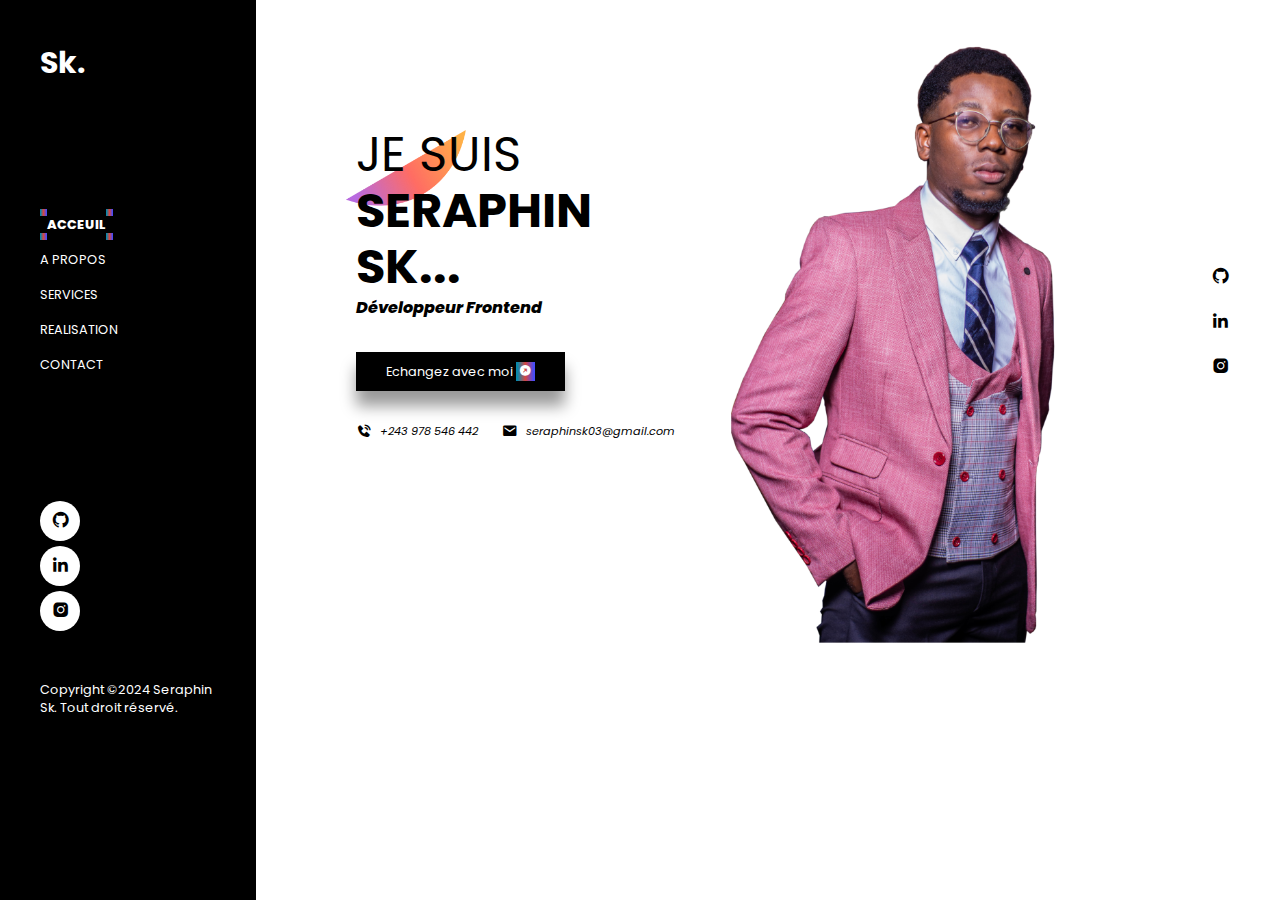
<file: index.html>
<!DOCTYPE html>
<html lang="en">
<head>
    <meta charset="UTF-8">
    <meta name="viewport" content="width=device-width, initial-scale=1.0">
    <title>My-Portfolio-Web</title>
    <!--=============== Favicon ===============-->
    <link rel="shortcut icon" href="assets/img/favicon.png" type="image/x-icon">
     <!-- link css -->
    <link rel="stylesheet" href="assets/css/style.css">
    <!-- BOX ICONS -->
    <link href='https://unpkg.com/boxicons@2.1.4/css/boxicons.min.css' rel='stylesheet'>
</head>
<body>
   
    <!-- HOME -->
    <section class="global-left">

        <!-- hide sidebar -->
            <input type="checkbox"  id="check">
        
            <label for="check">
                <i class='bx bx-menu' id="btn"></i> 
                <i class='bx bx-x' id="cancel"></i>
            </label>

        <div class="side-bar">

            <div class="content-side-bar">
                <div class="content-logo">
                    <h1>Sk.</h1>
                </div>

                <div class="menu-side-bar">
                    <ul class="link-menu">
                        <li><a href="#" class="active" >ACCEUIL</a></li>
                        <li><a href="html/about.html">A PROPOS</a></li>
                        <li><a href="html/services.html">SERVICES</a></li>
                        <li><a href="html/works.html">REALISATION</a></li>
                        <!-- <li><a href="/assets/html/blogs.html">BLOGS</a></li> -->
                        <li><a href="html/contact.html">CONTACT</a></li>
                    </ul>
                </div>

                <div class="socails-side-bar">
                    <ul class="link-socails">
                        <li><a href="https://github.com/Seraphin-Sk"><i class='bx bxl-github'></i></a></li>
                        <li><a href="https://www.linkedin.com/in/seraphin-sk-49287720a/"><i class='bx bxl-linkedin'></i></a></li>
                        <li><a href="https://www.instagram.com/seraphin--sk/"><i class='bx bxl-instagram-alt'></i></a></li>
                    </ul>
                </div>

                <div class="copyrights-side-bar">
                    <p>
                        Copyright ©2024 Seraphin Sk. Tout droit réservé.
                    </p>
                </div>
            </div>
        </div>

        <!-- too block -->
        <div class="global-right">

            <div class="hero">
                <div class="content-hero">
                    <div class="content">
                        <div class="content-title">
                            <h1>
                                <span class="title-span">JE SUIS</span> SERAPHIN SK...
                            </h1>
                            <p class="subtitle">
                                <span class="subtitle-span">Développeur Frontend</span>
                            </p>
                        </div>
    
                        <div class="content-btn">
                            <button class="title-btn">
                                <a href="html/contact.html">
                                    Echangez avec moi <i class='bx bxs-right-top-arrow-circle icon-btn'></i>
                                </a>
                            </button>
                        </div>
    
                        <div class="content-contact">
                            <span class="contact-text"><i class='bx bxs-phone-call contact-icon'></i> +243 978 546 442</span>
                            <span class="contact-text"><i class='bx bxs-envelope contact-icon'></i> seraphinsk03@gmail.com</span>
                        </div>
                    </div>
    
                    <div class="vector">
                        <img src="assets/img/Vector.png" alt="">
                    </div>
                </div>
    
                <div class="img-hero">
                    <img src="assets/img/sk.png" alt="">
                </div>
    
                <div class="socails-hero">
                    <ul class="link-socails">
                        <li><a href="https://github.com/Seraphin-Sk"><i class='bx bxl-github'></i></a></li>
                        <li><a href="https://www.linkedin.com/in/seraphin-sk-49287720a/"><i class='bx bxl-linkedin'></i></a></li>
                        <li><a href="https://www.instagram.com/seraphin--sk/"><i class='bx bxl-instagram-alt'></i></a></li>
                    </ul>
                </div>
            </div>
        </div>   
    </section>
</body>
</html>
</file>
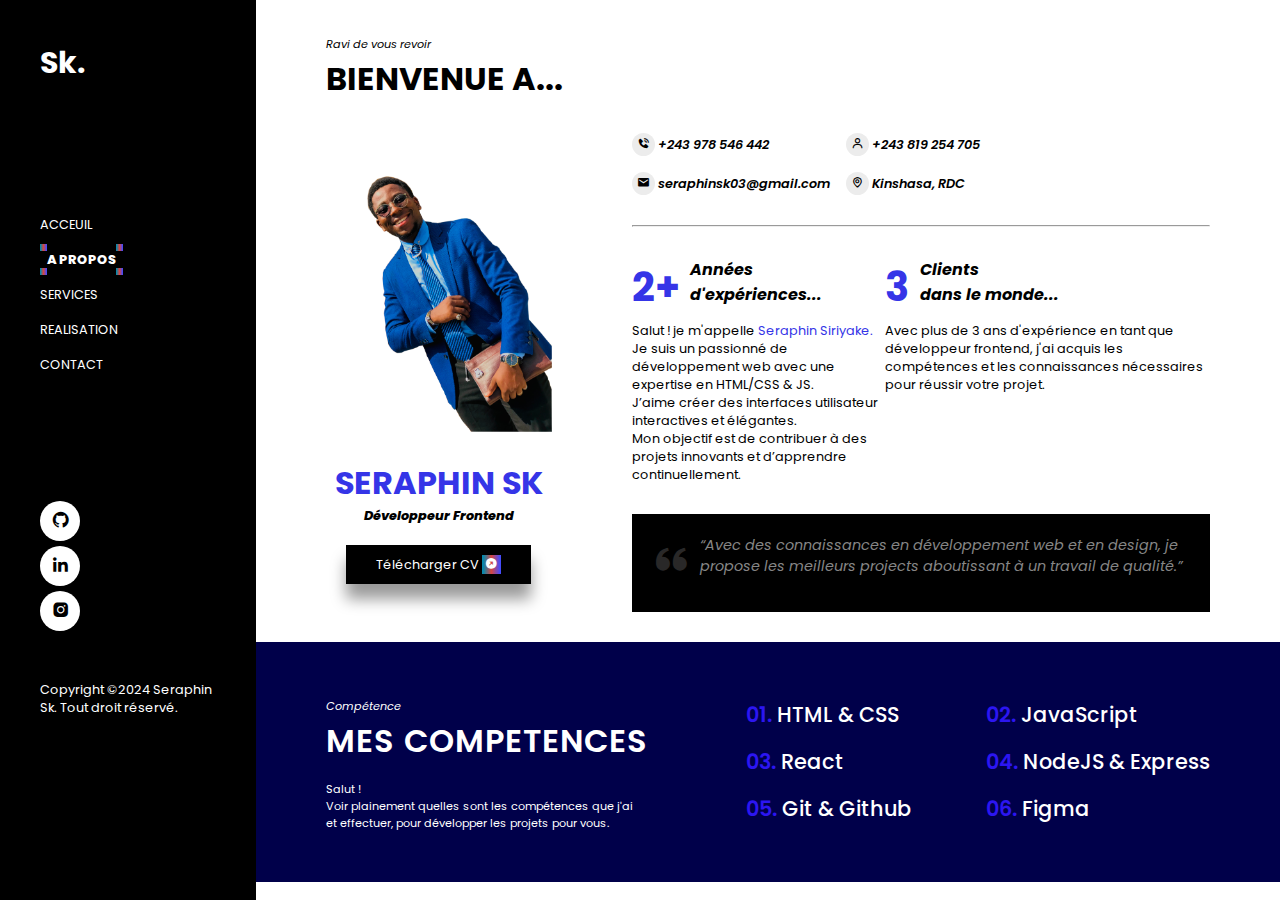
<file: html/about.html>
<!DOCTYPE html>
<html lang="en">
<head>
    <meta charset="UTF-8">
    <meta name="viewport" content="width=device-width, initial-scale=1.0">
    <title>My-Portfolio-Web</title>
    <!--=============== favicon ===============-->
    <link rel="shortcut icon" href="../assets/img/favicon.png" type="image/x-icon">
    <!-- link css -->
    <link rel="stylesheet" href="../assets/css/style.css">
    <!-- box icons -->
    <link href='https://unpkg.com/boxicons@2.1.4/css/boxicons.min.css' rel='stylesheet'>
</head>
<body>
   
    <!-- ABOUT -->
    <div class="global-left">

        <!-- hide sidebar -->
        <input type="checkbox"  id="check">
        
        <label for="check">
            <i class='bx bx-menu' id="btn"></i> 
            <i class='bx bx-x' id="cancel"></i>
        </label>

        <div class="side-bar">

            <div class="content-side-bar">
                <div class="content-logo">
                    <h1>Sk.</h1>
                </div>

                <div class="menu-side-bar">
                    <ul class="link-menu">
                        <li><a href="../index.html">ACCEUIL</a></li>
                        <li><a href="#" class="active">A PROPOS</a></li>
                        <li><a href="../html/services.html">SERVICES</a></li>
                        <li><a href="../html/works.html">REALISATION</a></li>
                        <!-- <li><a href="/assets/html/blogs.html">BLOGS</a></li> -->
                        <li><a href="../html/contact.html">CONTACT</a></li>
                    </ul>
                </div>

                <div class="socails-side-bar">
                    <ul class="link-socails">
                        <li><a href="https://github.com/Seraphin-Sk"><i class='bx bxl-github'></i></a></li>
                        <li><a href="https://www.linkedin.com/in/seraphin-sk-49287720a/"><i class='bx bxl-linkedin'></i></a></li>
                        <li><a href="https://www.instagram.com/seraphin--sk/"><i class='bx bxl-instagram-alt'></i></a></li>
                    </ul>
                </div>

                <div class="copyrights-side-bar">
                    <p>
                        Copyright ©2024 Seraphin Sk. Tout droit réservé.
                    </p>
                </div>
            </div>
        </div>
 
        <!-- too block -->
        <div class="global-right">

            <div class="container-welcom">
                <div class="title-wlcom">
                    <span>Ravi de vous revoir</span>
                    <h1>
                        BIENVENUE A...
                    </h1>
                </div>
                
                <div class="content-element">
                    <div class="element-block">
                        <div class="element-img">
                            <img src="../assets/img/profil.png">
                            <div class="details-img">
                                <h1>
                                    SERAPHIN SK
                                </h1>
                                <p class="subtitle">
                                    <span class="subtitle-span">Développeur Frontend</span>
                                </p>
                                <button>
                                    <a href="../assets/pdf/CURRICULUM VITAE Sk origin.pdf" download="CV Seraphin-Sk">
                                        Télécharger CV <i class='bx bxs-right-top-arrow-circle icon-btn'></i>
                                    </a>
                                </button>
                            </div>   
                        </div>
                    </div>

                    <div class="element-doc">
                        <div class="doc-links">
                          <ul>
                            <li><i class='bx bxs-phone-call doc-icon'></i> +243 978 546 442</li>
                            <li><i class='bx bx-user doc-icon'></i> +243 819 254 705</li>
                            <li><i class='bx bxs-envelope doc-icon'></i> seraphinsk03@gmail.com</li>
                            <li><i class='bx bx-map doc-icon'></i> Kinshasa, RDC</li>
                          </ul>
                        </div>
                        <hr>

                        <div class="doc-para">
                            <div class="para">
                                <h2 class="title-para">
                                    <span class="number">2+</span> 
                                    <span>Années <br> d'expériences...</span>
                                </h2>
                                <p class="para-content">
                                    Salut ! je m'appelle <span>Seraphin Siriyake.</span> Je suis un passionné de développement web avec une expertise en HTML/CSS & JS. <br> J’aime créer des interfaces utilisateur interactives et élégantes. <br> Mon objectif est de contribuer à des projets innovants et d’apprendre continuellement.
                                </p>
                            </div>

                            <div class="para">
                                <h2 class="title-para">
                                    <span class="number">3</span> 
                                    <span>Clients <br> dans le monde...</span>
                                </h2>
                                <p class="para-content">
                                    Avec plus de 3 ans d'expérience en tant que développeur frontend, j'ai acquis les compétences et les connaissances nécessaires pour réussir votre projet.
                                </p>
                            </div>
                        </div>

                        <div class="doc-faq">
                            <span class="icon-faq">
                                <i class='bx bxs-quote-alt-left icon-faq'></i>
                            </span>
                            <p>
                                “Avec des connaissances en développement web et en design, je propose les meilleurs projects aboutissant à un travail de qualité.”
                            </p>
                        </div>
                    </div>
                </div>
            </div> 
            
            <div class="my-experience">
                <div class="block-1">
                    <div class="block-title">
                        <span class="expe">Compétence</span>
                        <h1>MES COMPETENCES</h1>
                    </div>

                    <div class="block-para">
                        <p>
                            Salut ! <br> Voir plainement quelles sont les compétences que j'ai <br> et effectuer, pour développer les projets pour vous.
                        </p>
                    </div>
                </div>

                <div class="block-2">
                    <div class="exp-block">
                        <h1><span>01.</span> HTML & CSS</h1>
                    </div>
                    

                    <div class="exp-block">
                        <h1><span>02.</span> JavaScript</h1>
                    </div>
                    

                    <div class="exp-block">
                        <h1><span>03.</span> React</h1>
                    </div>
                    

                    <div class="exp-block">
                        <h1><span>04.</span> NodeJS & Express </h1>
                    </div>
                    

                    <div class="exp-block">
                        <h1><span>05.</span> Git & Github </h1>
                    </div>
                    

                    <div class="exp-block">
                        <h1><span>06.</span> Figma </h1>
                    </div>
                </div>
            </div>
        </div>
    </div>

</body>
</html>
</file>
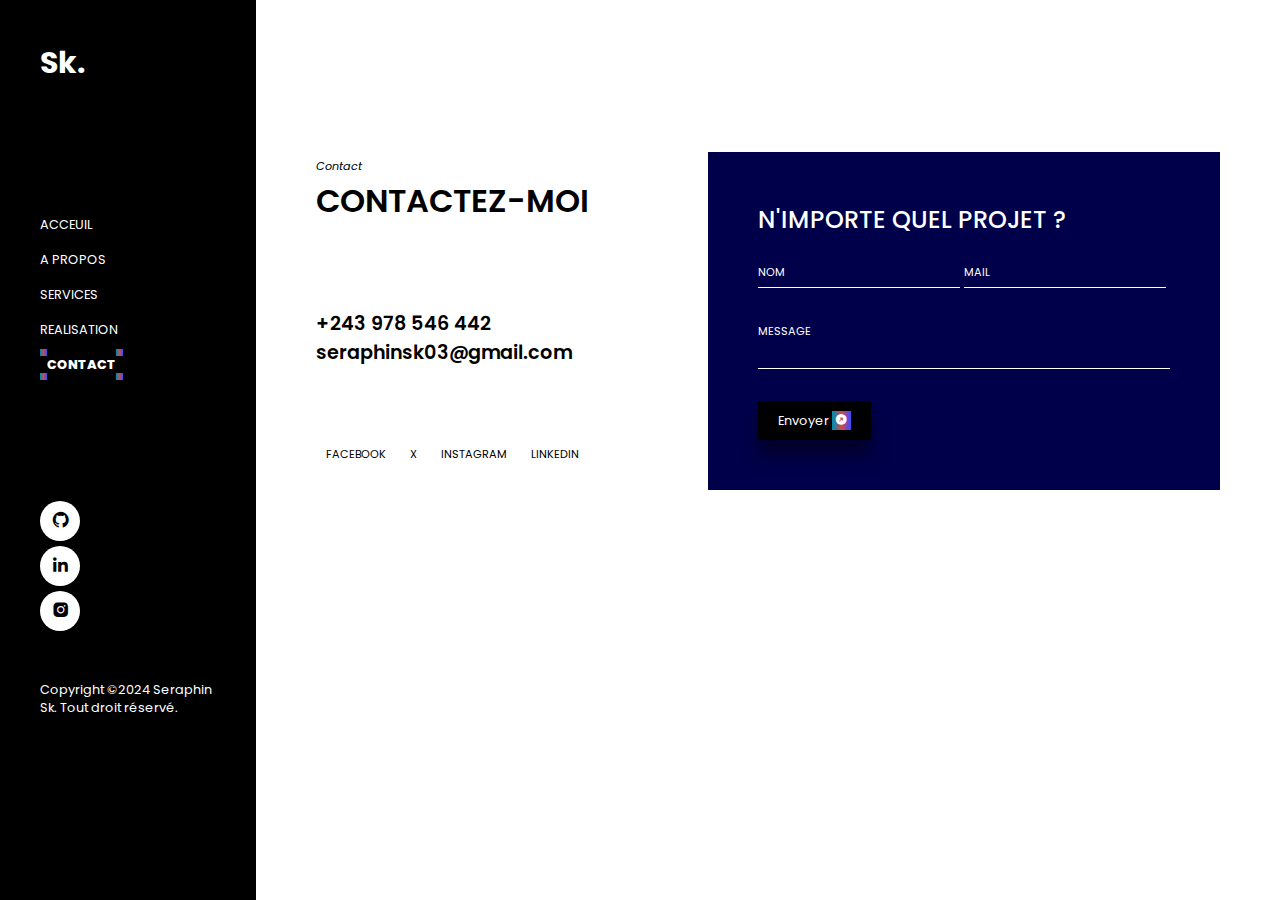
<file: html/contact.html>
<!DOCTYPE html>
<html lang="en">
<head>
    <meta charset="UTF-8">
    <meta name="viewport" content="width=device-width, initial-scale=1.0">
    <title>My-Portfolio-Web</title>
    <!--=============== Favicon ===============-->
    <link rel="shortcut icon" href="../assets/img/favicon.png" type="image/x-icon">
    <!-- link css -->
    <link rel="stylesheet" href="../assets/css/style.css">
    <!-- box icons -->
    <link href='https://unpkg.com/boxicons@2.1.4/css/boxicons.min.css' rel='stylesheet'>
</head>
<body>
   
    <!-- CONTACT -->
    <section class="global-left">

        <!-- hide sidebar -->
        <input type="checkbox"  id="check">
        
        <label for="check">
            <i class='bx bx-menu' id="btn"></i> 
            <i class='bx bx-x' id="cancel"></i>
        </label>
        
        <div class="side-bar">

            <div class="content-side-bar">
                <div class="content-logo">
                    <h1>Sk.</h1>
                </div>

                <div class="menu-side-bar">
                    <ul class="link-menu">
                        <li><a href="../index.html">ACCEUIL</a></li>
                        <li><a href="../html/about.html">A PROPOS</a></li>
                        <li><a href="../html/services.html">SERVICES</a></li>
                        <li><a href="../html/works.html">REALISATION</a></li>
                        <!-- <li><a href="/assets/html/blogs.html">BLOGS</a></li> -->
                        <li><a href="#" class="active">CONTACT</a></li>
                    </ul>
                </div>

                <div class="socails-side-bar">
                    <ul class="link-socails">
                        <li><a href="https://github.com/Seraphin-Sk"><i class='bx bxl-github'></i></a></li>
                        <li><a href="https://www.linkedin.com/in/seraphin-sk-49287720a/"><i class='bx bxl-linkedin'></i></a></li>
                        <li><a href="https://www.instagram.com/seraphin--sk/"><i class='bx bxl-instagram-alt'></i></a></li>
                    </ul>
                </div>

                <div class="copyrights-side-bar">
                    <p>
                        Copyright ©2024 Seraphin Sk. Tout droit réservé.
                    </p>
                </div>
            </div>
        </div>
 
        <!-- too block -->
        <div class="global-right">

            <div class="container-contact">
                <div class="contact-txt">
                    <div class="txt-title">
                        <span>Contact</span>
                        <h1>CONTACTEZ-MOI</h1>
                    </div>

                    <div class="txt-number">
                        <span>+243 978 546 442</span> <br>
                        <span>seraphinsk03@gmail.com</span>
                    </div>

                    <div class="txt-socials">
                        <a href="https://web.facebook.com/sera.destin.7/?locale=fr-FR">FACEBOOK</a>
                        <a href="https://twitter.com/Sk-Seraphin">X</a>
                        <a href="https://www.instagram.com/seraphin--sk/">INSTAGRAM</a>
                        <a href="https://www.linkedin.com/in/seraphin-sk-49287720a/">LINKEDIN</a>
                    </div>
                </div>

                <div class="contact-form">
                    <h2 class="form-txt">
                        N'IMPORTE QUEL PROJET ?
                    </h2>

                    <form action="" class="form-input">
                        <div class="input-group">
                            <input type="text" name="user-name" class="user-name" required placeholder="NOM">
                            <input type="email" name="user-email" class="user-name" required placeholder="MAIL">
                        </div>

                        <textarea name="message"  required placeholder="MESSAGE"  class="are-msg"></textarea><br>

                        <div class="blog-btn">
                            <button>
                                Envoyer <i class='bx bxs-right-top-arrow-circle icon-btn' ></i>
                            </button>
                        </div>
                    </form>
                </div>
            </div> 
        </div>
    </section>
</body>
</html>
</file>
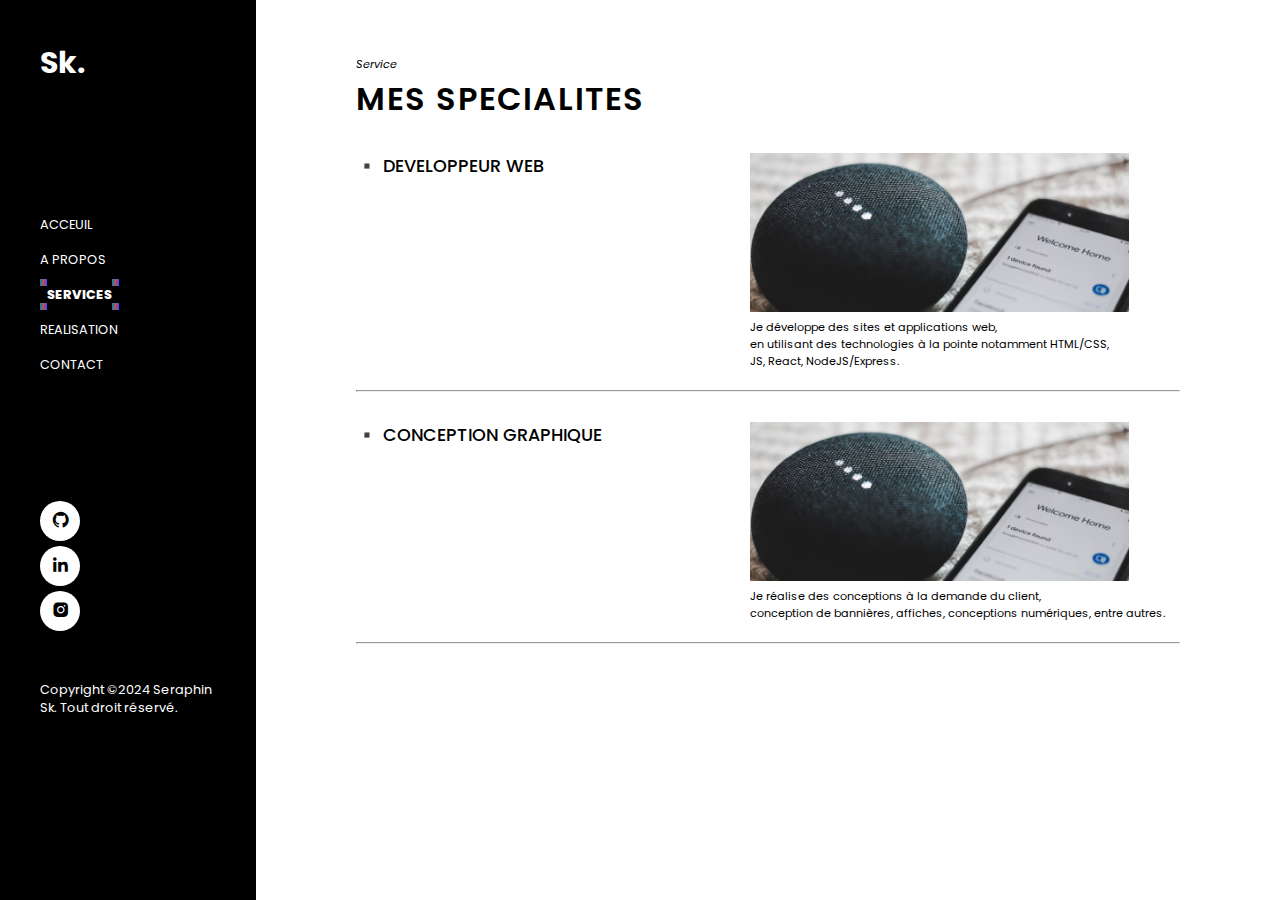
<file: html/services.html>
<!DOCTYPE html>
<html lang="en">
<head>
    <meta charset="UTF-8">
    <meta name="viewport" content="width=device-width, initial-scale=1.0">
    <title>My-Portfolio-Web</title>
    <!--=============== Favicon ===============-->
    <link rel="shortcut icon" href="../assets/img/favicon.png" type="image/x-icon">
    <!-- link css -->
    <link rel="stylesheet" href="../assets/css/style.css">
    <!-- box icons -->
    <link href='https://unpkg.com/boxicons@2.1.4/css/boxicons.min.css' rel='stylesheet'>
</head>
<body>
   
    <!-- SERVICES -->
    <section class="global-left">

        <!-- hide sidebar -->
        <input type="checkbox"  id="check">
        
        <label for="check">
            <i class='bx bx-menu' id="btn"></i> 
            <i class='bx bx-x' id="cancel"></i>
        </label>
        
        <div class="side-bar">

            <div class="content-side-bar">
                <div class="content-logo">
                    <h1>Sk.</h1>
                </div>

                <div class="menu-side-bar">
                    <ul class="link-menu">
                        <li><a href="../index.html">ACCEUIL</a></li>
                        <li><a href="../html/about.html">A PROPOS</a></li>
                        <li><a href="#" class="active">SERVICES</a></li>
                        <li><a href="../html/works.html">REALISATION</a></li>
                        <!-- <li><a href="/assets/html/blogs.html">BLOGS</a></li> -->
                        <li><a href="../html/contact.html">CONTACT</a></li>
                    </ul>
                </div>

                <div class="socails-side-bar">
                    <ul class="link-socails">
                        <li><a href="https://github.com/Seraphin-Sk"><i class='bx bxl-github'></i></a></li>
                        <li><a href="https://www.linkedin.com/in/seraphin-sk-49287720a/"><i class='bx bxl-linkedin'></i></a></li>
                        <li><a href="https://www.instagram.com/seraphin--sk/"><i class='bx bxl-instagram-alt'></i></a></li>
                    </ul>
                </div>

                <div class="copyrights-side-bar">
                    <p>
                        Copyright ©2024 Seraphin Sk. Tout droit réservé.
                    </p>
                </div>
            </div>
        </div>
 
        <!-- too block -->
        <div class="global-right">

            <div class="container-service">
                <div class="service-specialitie">
                    <div class="title-specialitie">
                        <span>Service</span>
                        <h1>MES SPECIALITES</h1>
                    </div>

                    <div class="services-items">
                        <div class="items-group">
                            <div class="items-title">
                                <h1> ▪️ DEVELOPPEUR WEB</h1>
                            </div>
                            
                            <div class="items-subtitle">
                                <span class="item-img">
                                    <img src="../assets/img/mobile.png" alt="">
                                </span>
                                <p>Je développe des sites et applications web, <br>
                                    en utilisant des technologies à la pointe notamment HTML/CSS, <br> JS, React, NodeJS/Express.</p>
                            </div>

                            <!-- <div class="items-icons">
                                <i class='bx bx-plus'></i>
                            </div> -->
                        </div>
                        <hr>

                        <div class="items-group">
                            <div class="items-title">
                                <h1> ▪️ CONCEPTION GRAPHIQUE</h1>
                            </div>

                            <div class="items-subtitle">
                                <span class="item-img">
                                    <img src="../assets/img/mobile.png" alt="">
                                </span>
                                <p>Je réalise des conceptions à la demande du client, <br>
                                    conception de bannières, affiches, conceptions numériques, entre autres.</p>
                            </div>

                            <!-- <div class="items-icons">
                                <i class='bx bx-minus'></i>
                            </div> -->
                        </div>
                        <hr>
                    </div>
                </div>
            </div>
        </div>
    </section>
</body>
</html>
</file>
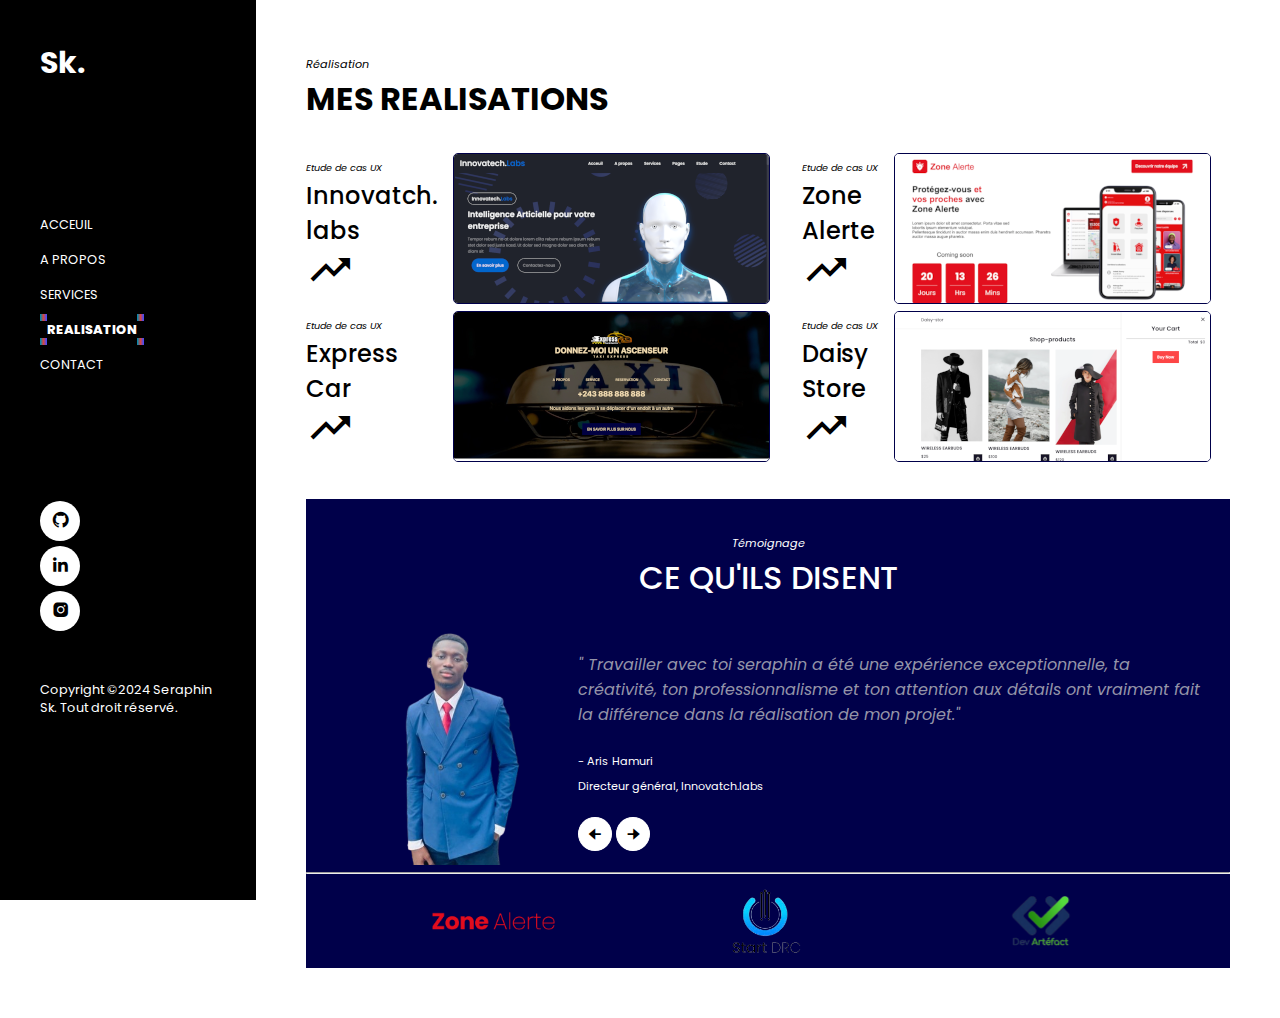
<file: html/works.html>
<!DOCTYPE html>
<html lang="en">
<head>
    <meta charset="UTF-8">
    <meta name="viewport" content="width=device-width, initial-scale=1.0">
    <title>My-Portfolio-Web</title>
    <!--=============== Favicon ===============-->
    <link rel="shortcut icon" href="../assets/img/favicon.png" type="image/x-icon">
    <!-- link css -->
    <link rel="stylesheet" href="../assets/css/style.css">
    <!-- box icons -->
    <link href='https://unpkg.com/boxicons@2.1.4/css/boxicons.min.css' rel='stylesheet'>
</head>
<body>
   
    <!-- WORKS -->
    <section class="global-left">

        <!-- hide sidebar -->
        <input type="checkbox"  id="check">
        
        <label for="check">
            <i class='bx bx-menu' id="btn"></i> 
            <i class='bx bx-x' id="cancel"></i>
        </label>
        
        <div class="side-bar">

            <div class="content-side-bar">
                <div class="content-logo">
                    <h1>Sk.</h1>
                </div>

                <div class="menu-side-bar">
                    <ul class="link-menu">
                        <li><a href="../index.html">ACCEUIL</a></li>
                        <li><a href="../html/about.html">A PROPOS</a></li>
                        <li><a href="../html/services.html">SERVICES</a></li>
                        <li><a href="#" class="active">REALISATION</a></li>
                        <!-- <li><a href="/assets/html/blogs.html">BLOGS</a></li> -->
                        <li><a href="../html/contact.html">CONTACT</a></li>
                    </ul>
                </div>

                <div class="socails-side-bar">
                    <ul class="link-socails">
                        <li><a href="https://github.com/Seraphin-Sk"><i class='bx bxl-github'></i></a></li>
                        <li><a href="https://www.linkedin.com/in/seraphin-sk-49287720a/"><i class='bx bxl-linkedin'></i></a></li>
                        <li><a href="https://www.instagram.com/seraphin--sk/"><i class='bx bxl-instagram-alt'></i></a></li>
                    </ul>
                </div>

                <div class="copyrights-side-bar">
                    <p>
                        Copyright ©2024 Seraphin Sk. Tout droit réservé.
                    </p>
                </div>
            </div>
        </div>
 
        <!-- too block -->
        <div class="global-right">

            <div class="recent-projets">
                <div class="container-project">
                    <div class="work-title">
                        <span>Réalisation</span>
                        <h1>MES REALISATIONS </h1>
                    </div>

                    <div class="work-content">
                        <div class="project-content">
                            <div class="work-project">
                                <span>Etude de cas UX</span>
                                <h3>Innovatch. <br> labs</h3>
                                <a href="https://innovatech-labs-website.netlify.app/"><i class='bx bx-trending-up'></i></a>
                            </div>
    
                            <div class="work-img">
                                <img src="../assets/img/projet_1.png" alt="">

                                <div class="work-modal">
                                    <span class="modal-subtitle">Site web</span>

                                    <h2 class="modal-title">
                                        Voir la demo
                                    </h2>

                                     <a href="https://innovatech-labs-website.netlify.app/" class="modal-button">
                                        <i class='bx bxs-right-arrow-alt'></i>
                                     </a>
                                </div>

                            </div>
                        </div>

                        <div class="project-content">
                            <div class="work-project">
                                <span>Etude de cas UX</span>
                                <h3>Zone <br> Alerte</h3>
                                <a href="https://zonealerte.com/"><i class='bx bx-trending-up'></i></a>
                            </div>
    
                            <div class="work-img">
                                <img src="../assets/img/projet_2.png" alt="">

                                <div class="work-modal">                                
                                    <span class="modal-subtitle">Site web</span>

                                    <h2 class="modal-title">
                                        Voir la demo
                                    </h2>

                                     <a href="https://zonealerte.com/" class="modal-button">
                                        <i class='bx bxs-right-arrow-alt'></i>
                                     </a>
                                </div>
                            </div>
                        </div>

                        <div class="project-content">
                            <div class="work-project">
                                <span>Etude de cas UX</span>
                                <h3>Express <br> Car</h3>
                                <a href="https://cars-express-website.netlify.app"><i class='bx bx-trending-up'></i></a>
                            </div>
    
                            <div class="work-img">
                                <img src="../assets/img/projet_3.png" alt="">

                                <div class="work-modal">
                                    <span class="modal-subtitle">Site web</span>

                                    <h2 class="modal-title">
                                        Voir la demo
                                    </h2>

                                     <a href="https://cars-express-website.netlify.app" class="modal-button">
                                        <i class='bx bxs-right-arrow-alt'></i>
                                     </a>
                                </div>
                            </div>
                        </div>

                        <div class="project-content">
                            <div class="work-project">
                                <span>Etude de cas UX</span>
                                <h3>Daisy <br> Store</h3>
                                <a href="https://daisy-store-website.netlify.app"><i class='bx bx-trending-up'></i></a>
                            </div>
    
                            <div class="work-img">
                                <img src="../assets/img/projet_4.png" alt="">

                                <div class="work-modal">
                                    <span class="modal-subtitle">Site web</span>

                                    <h2 class="modal-title">
                                        Voir la demo
                                    </h2>

                                     <a href="https://daisy-store-website.netlify.app" class="modal-button">
                                        <i class='bx bxs-right-arrow-alt'></i>
                                     </a>
                                </div>
                            </div>
                        </div>
                    </div>
                </div>

                <div class="testimonials">
                    <div class="content-testi">
                        <div class="testi-title">
                            <span>Témoignage</span>
                            <h1>CE QU'ILS DISENT</h1>
                        </div>

                        <div class="block-testi">
                            <div class="testi-img">
                                <img src="../assets/img/aris.png" alt="">
                            </div>

                            <div class="testi-quote">
                                <div class="quote-p">
                                    <p>
                                        " Travailler avec toi seraphin a été une expérience exceptionnelle, ta créativité, ton professionnalisme et ton attention aux détails ont vraiment fait la différence dans la réalisation de mon projet."
                                    </p>
                                    <span> 
                                        - Aris Hamuri <br> Directeur général, Innovatch.labs
                                    </span>
                                </div>

                                <div class="quote-icons">
                                    <i class='bx bxs-left-arrow-alt'></i>
                                    <i class='bx bxs-right-arrow-alt'></i>
                                </div>
                            </div>
                        </div>
                    </div>
                    <hr>

                    <div class="testi-logo">
                       <img src="../assets/img/Zone Alerte.png" alt="">
                       <img src="../assets/img/startdrc-removebg-preview.png" alt="">
                       <img src="../assets/img/dev_artefact_20240414_1.png" alt="">
                    </div>
                </div>
            </div>
        </div>
    </section>
</body>
</html>
</file>
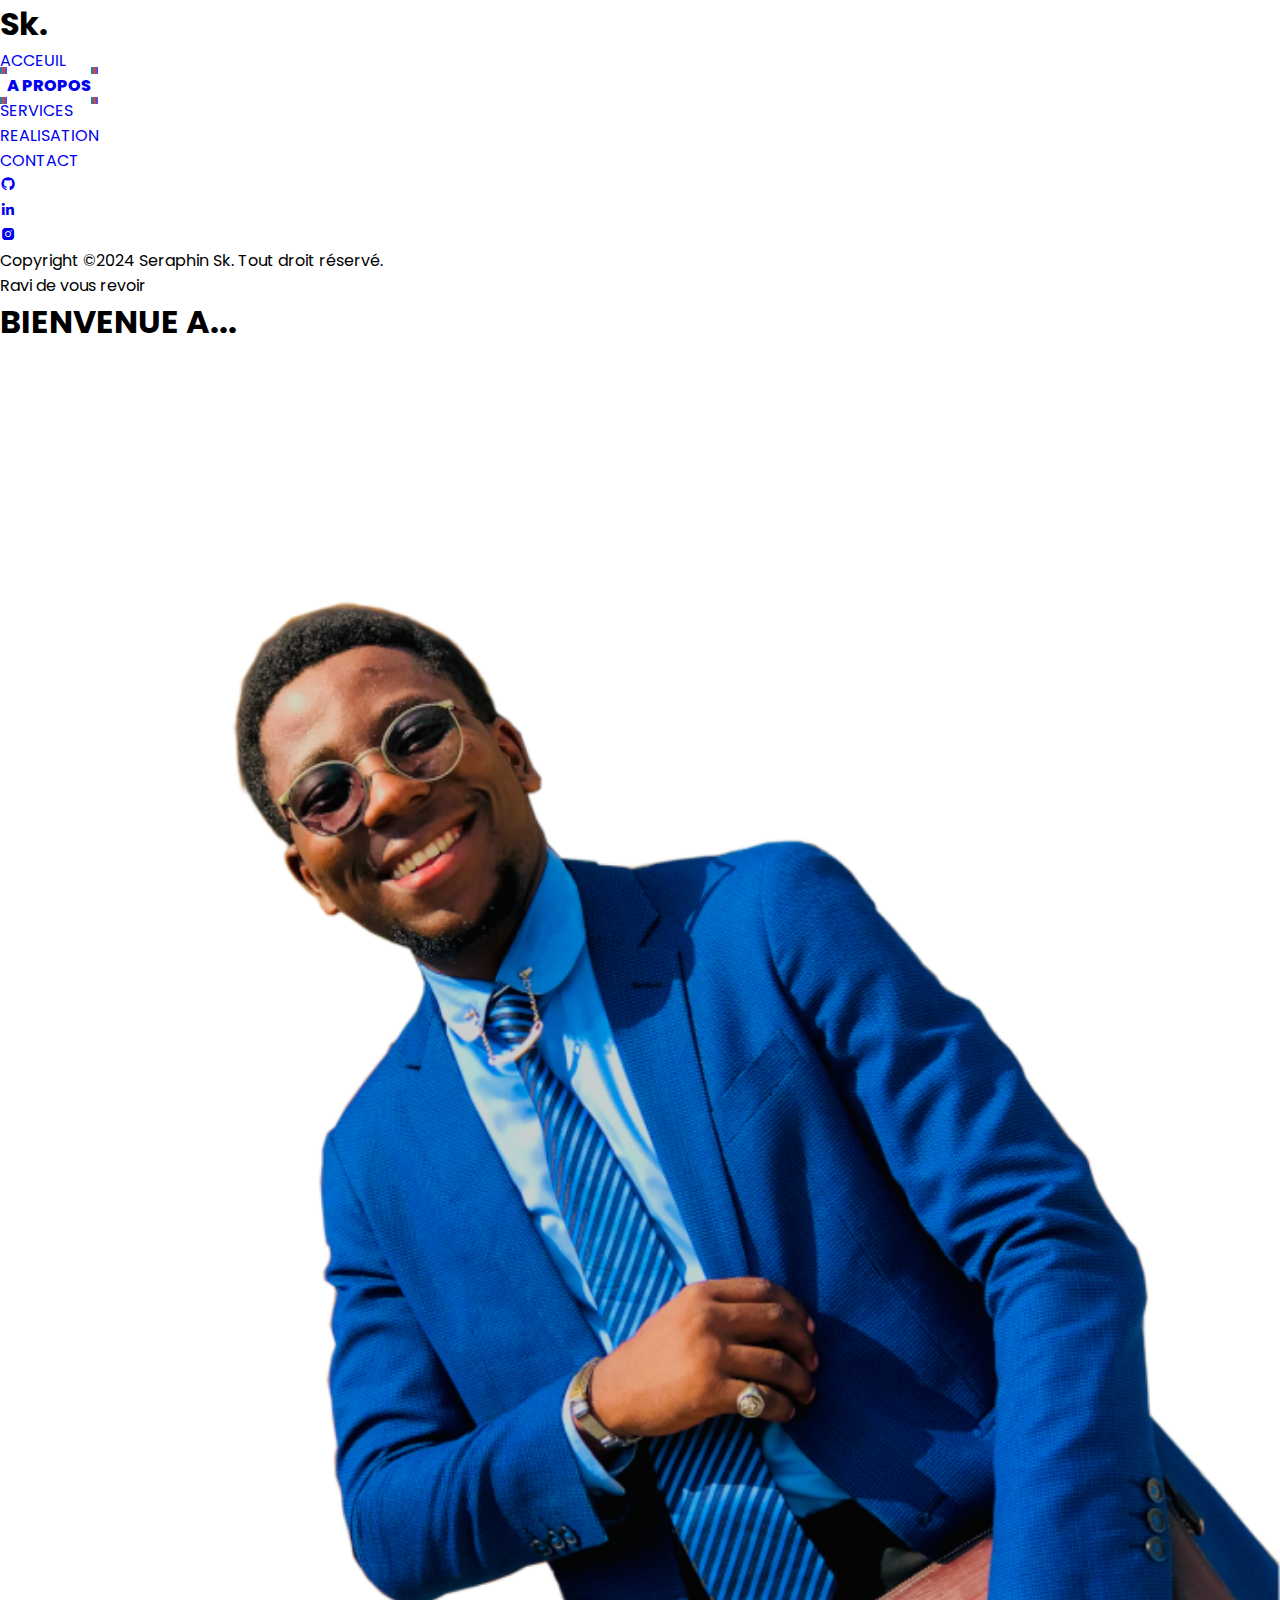
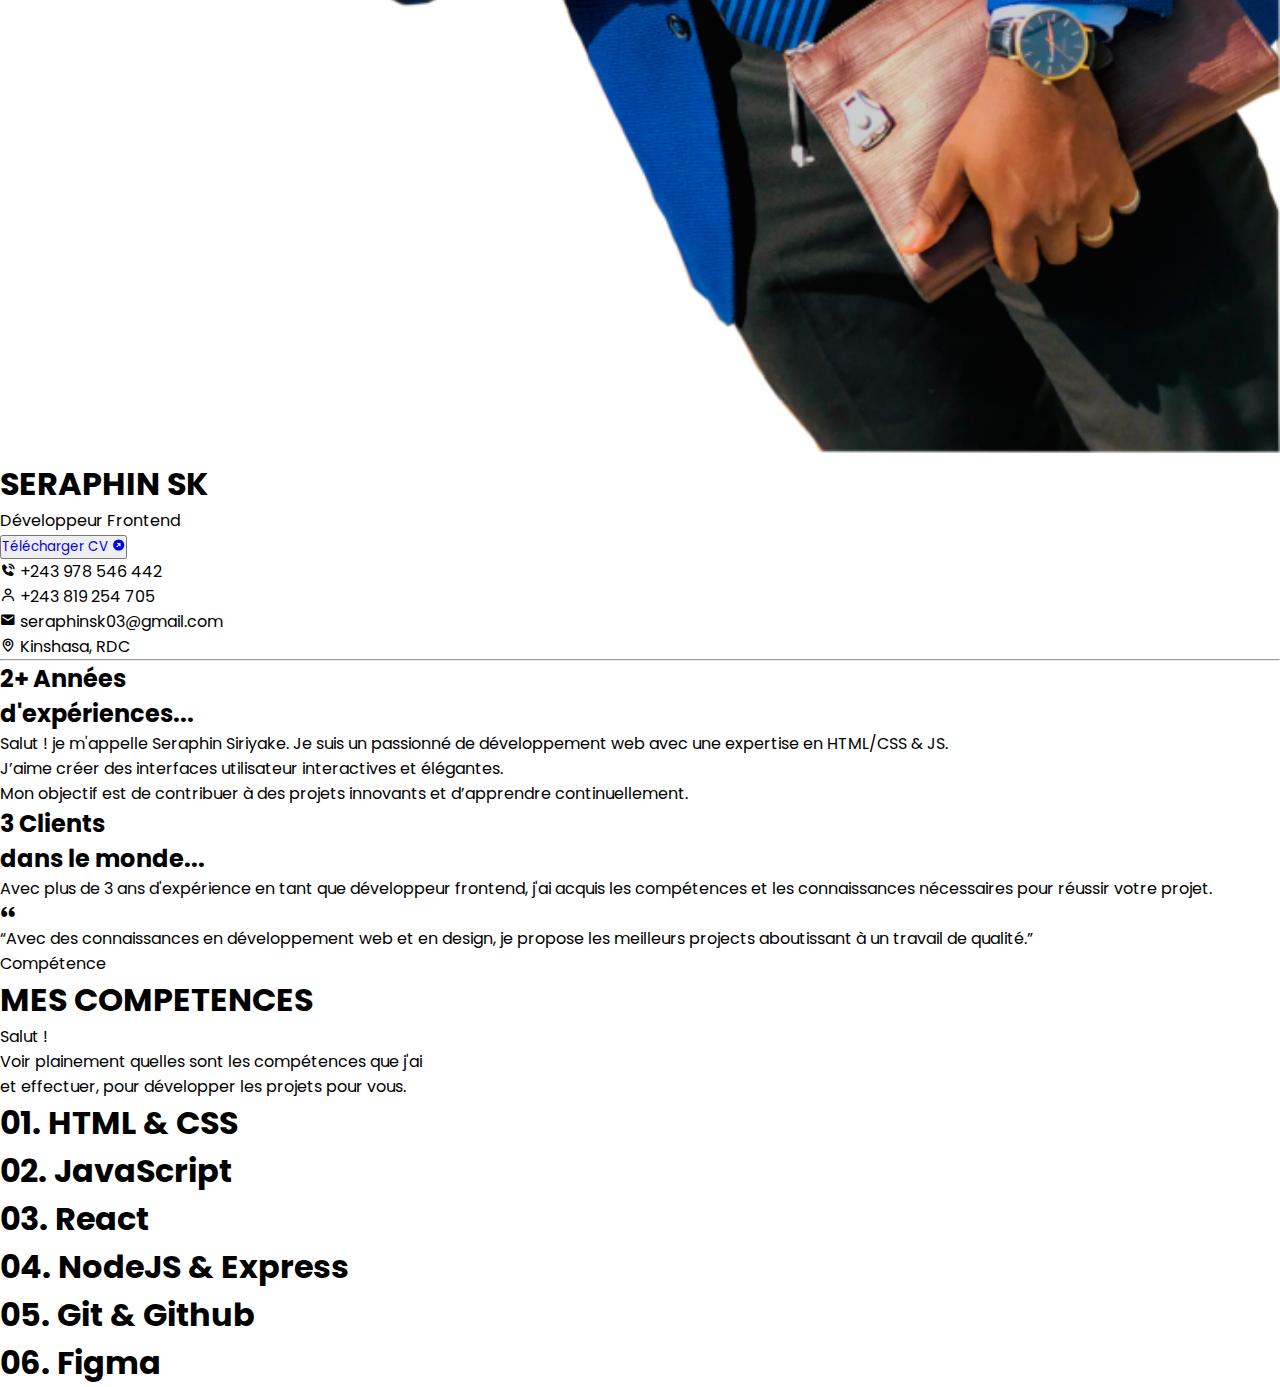
<file: assets/html/about.html>
<!DOCTYPE html>
<html lang="en">
<head>
    <meta charset="UTF-8">
    <meta name="viewport" content="width=device-width, initial-scale=1.0">
    <title>My_Portfolio-Web</title>
    <!--=============== favicon ===============-->
    <link rel="shortcut icon" href="assets/img/favicon.png" type="image/x-icon">
    <!-- link css -->
    <link rel="stylesheet" href="../css/style.css">
    <!-- box icons -->
    <link href='https://unpkg.com/boxicons@2.1.4/css/boxicons.min.css' rel='stylesheet'>
</head>
<body>
   
    <!-- ABOUT -->
    <div class="global_left">

        <!-- hide sidebar -->
        <input type="checkbox"  id="check">
        
        <label for="check">
            <i class='bx bx-menu' id="btn"></i> 
            <i class='bx bx-x' id="cancel"></i>
        </label>

        <div class="side_bar">

            <div class="content_side_bar">
                <div class="content_logo">
                    <h1>Sk.</h1>
                </div>

                <div class="menu_side_bar">
                    <ul class="link_menu">
                        <li><a href="../../index.html">ACCEUIL</a></li>
                        <li><a href="#" class="active">A PROPOS</a></li>
                        <li><a href="../html/services.html">SERVICES</a></li>
                        <li><a href="../html/works.html">REALISATION</a></li>
                        <!-- <li><a href="/assets/html/blogs.html">BLOGS</a></li> -->
                        <li><a href="../html/contact.html">CONTACT</a></li>
                    </ul>
                </div>

                <div class="socails_side_bar">
                    <ul class="link_socails">
                        <li><a href="https://github.com/Seraphin-Sk"><i class='bx bxl-github'></i></a></li>
                        <li><a href="https://www.linkedin.com/in/seraphin-sk-49287720a/"><i class='bx bxl-linkedin'></i></a></li>
                        <li><a href="https://www.instagram.com/seraphin__sk/"><i class='bx bxl-instagram-alt'></i></a></li>
                    </ul>
                </div>

                <div class="copyrights_side_bar">
                    <p>
                        Copyright ©2024 Seraphin Sk. Tout droit réservé.
                    </p>
                </div>
            </div>
        </div>
 
        <!-- too block -->
        <div class="global_right">

            <div class="container_welcom">
                <div class="title_wlcom">
                    <span>Ravi de vous revoir</span>
                    <h1>
                        BIENVENUE A...
                    </h1>
                </div>
                
                <div class="content_element">
                    <div class="element_block">
                        <div class="element_img">
                            <img src="../img/profil.png">
                            <div class="details_img">
                                <h1>
                                    SERAPHIN SK
                                </h1>
                                <p class="subtitle">
                                    <span class="subtitle_span">Développeur Frontend</span>
                                </p>
                                <button>
                                    <a href="../pdf/CURRICULUM VITAE Sk origin.pdf" download="CV Seraphin_Sk">
                                        Télécharger CV <i class='bx bxs-right-top-arrow-circle icon_btn'></i>
                                    </a>
                                </button>
                            </div>   
                        </div>
                    </div>

                    <div class="element_doc">
                        <div class="doc_links">
                          <ul>
                            <li><i class='bx bxs-phone-call doc_icon'></i> +243 978 546 442</li>
                            <li><i class='bx bx-user doc_icon'></i> +243 819 254 705</li>
                            <li><i class='bx bxs-envelope doc_icon'></i> seraphinsk03@gmail.com</li>
                            <li><i class='bx bx-map doc_icon'></i> Kinshasa, RDC</li>
                          </ul>
                        </div>
                        <hr>

                        <div class="doc_para">
                            <div class="para">
                                <h2 class="title_para">
                                    <span class="number">2+</span> 
                                    <span>Années <br> d'expériences...</span>
                                </h2>
                                <p class="para_content">
                                    Salut ! je m'appelle <span>Seraphin Siriyake.</span> Je suis un passionné de développement web avec une expertise en HTML/CSS & JS. <br> J’aime créer des interfaces utilisateur interactives et élégantes. <br> Mon objectif est de contribuer à des projets innovants et d’apprendre continuellement.
                                </p>
                            </div>

                            <div class="para">
                                <h2 class="title_para">
                                    <span class="number">3</span> 
                                    <span>Clients <br> dans le monde...</span>
                                </h2>
                                <p class="para_content">
                                    Avec plus de 3 ans d'expérience en tant que développeur frontend, j'ai acquis les compétences et les connaissances nécessaires pour réussir votre projet.
                                </p>
                            </div>
                        </div>

                        <div class="doc_faq">
                            <span class="icon_faq">
                                <i class='bx bxs-quote-alt-left icon_faq'></i>
                            </span>
                            <p>
                                “Avec des connaissances en développement web et en design, je propose les meilleurs projects aboutissant à un travail de qualité.”
                            </p>
                        </div>
                    </div>
                </div>
            </div> 
            
            <div class="my_experience">
                <div class="block_1">
                    <div class="block_title">
                        <span class="expe">Compétence</span>
                        <h1>MES COMPETENCES</h1>
                    </div>

                    <div class="block_para">
                        <p>
                            Salut ! <br> Voir plainement quelles sont les compétences que j'ai <br> et effectuer, pour développer les projets pour vous.
                        </p>
                    </div>
                </div>

                <div class="block_2">
                    <div class="exp_block">
                        <h1><span>01.</span> HTML & CSS</h1>
                    </div>
                    

                    <div class="exp_block">
                        <h1><span>02.</span> JavaScript</h1>
                    </div>
                    

                    <div class="exp_block">
                        <h1><span>03.</span> React</h1>
                    </div>
                    

                    <div class="exp_block">
                        <h1><span>04.</span> NodeJS & Express </h1>
                    </div>
                    

                    <div class="exp_block">
                        <h1><span>05.</span> Git & Github </h1>
                    </div>
                    

                    <div class="exp_block">
                        <h1><span>06.</span> Figma </h1>
                    </div>
                </div>
            </div>
        </div>
    </div>

</body>
</html>
</file>
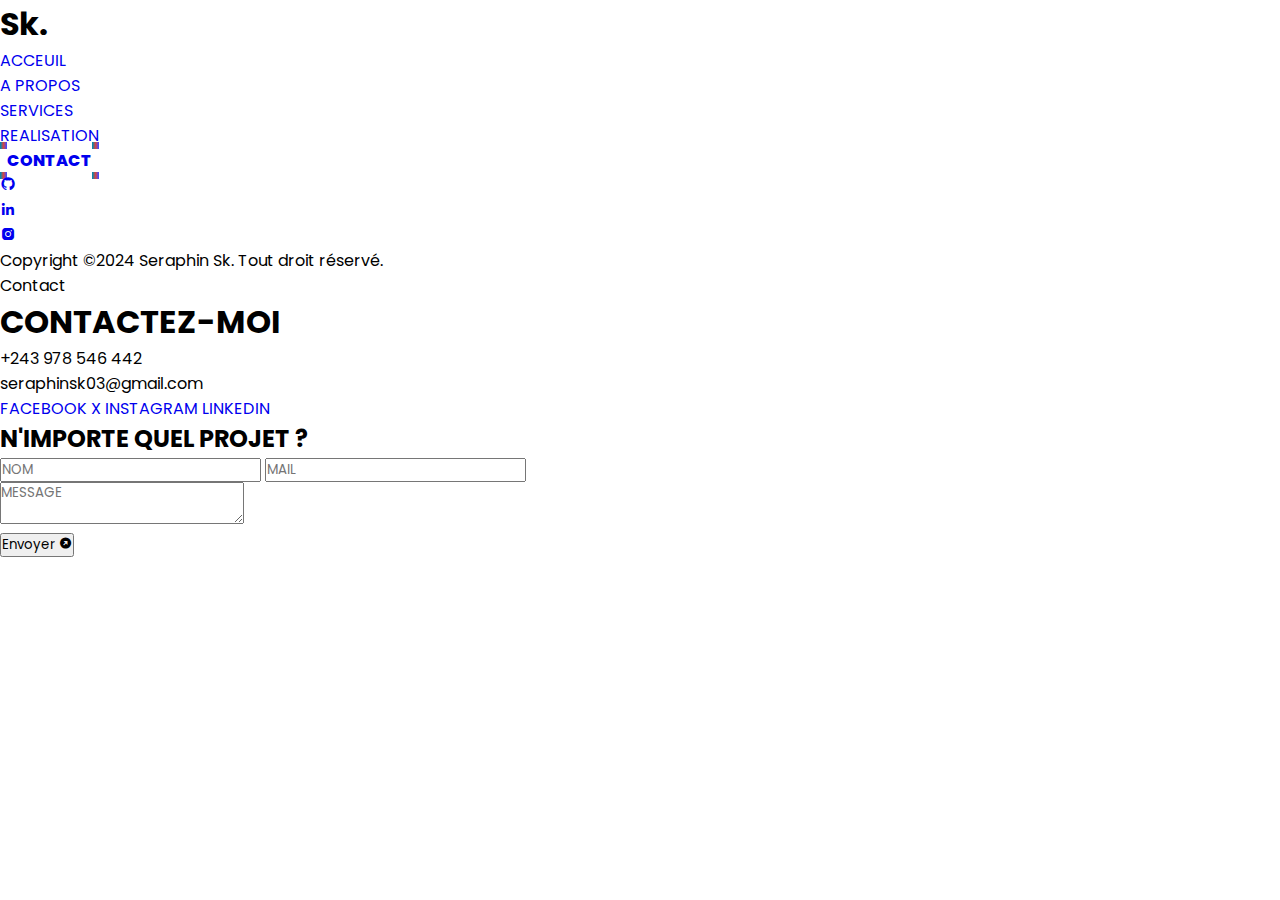
<file: assets/html/contact.html>
<!DOCTYPE html>
<html lang="en">
<head>
    <meta charset="UTF-8">
    <meta name="viewport" content="width=device-width, initial-scale=1.0">
    <title>My_Portfolio-Web</title>
    <!--=============== Favicon ===============-->
    <link rel="shortcut icon" href="assets/img/favicon.png" type="image/x-icon">
    <!-- link css -->
    <link rel="stylesheet" href="../css/style.css">
    <!-- box icons -->
    <link href='https://unpkg.com/boxicons@2.1.4/css/boxicons.min.css' rel='stylesheet'>
</head>
<body>
   
    <!-- CONTACT -->
    <section class="global_left">

        <!-- hide sidebar -->
        <input type="checkbox"  id="check">
        
        <label for="check">
            <i class='bx bx-menu' id="btn"></i> 
            <i class='bx bx-x' id="cancel"></i>
        </label>
        
        <div class="side_bar">

            <div class="content_side_bar">
                <div class="content_logo">
                    <h1>Sk.</h1>
                </div>

                <div class="menu_side_bar">
                    <ul class="link_menu">
                        <li><a href="../../index.html">ACCEUIL</a></li>
                        <li><a href="../html/about.html">A PROPOS</a></li>
                        <li><a href="../html/services.html">SERVICES</a></li>
                        <li><a href="../html/works.html">REALISATION</a></li>
                        <!-- <li><a href="/assets/html/blogs.html">BLOGS</a></li> -->
                        <li><a href="#" class="active">CONTACT</a></li>
                    </ul>
                </div>

                <div class="socails_side_bar">
                    <ul class="link_socails">
                        <li><a href="https://github.com/Seraphin-Sk"><i class='bx bxl-github'></i></a></li>
                        <li><a href="https://www.linkedin.com/in/seraphin-sk-49287720a/"><i class='bx bxl-linkedin'></i></a></li>
                        <li><a href="https://www.instagram.com/seraphin__sk/"><i class='bx bxl-instagram-alt'></i></a></li>
                    </ul>
                </div>

                <div class="copyrights_side_bar">
                    <p>
                        Copyright ©2024 Seraphin Sk. Tout droit réservé.
                    </p>
                </div>
            </div>
        </div>
 
        <!-- too block -->
        <div class="global_right">

            <div class="container_contact">
                <div class="contact_txt">
                    <div class="txt_title">
                        <span>Contact</span>
                        <h1>CONTACTEZ-MOI</h1>
                    </div>

                    <div class="txt_number">
                        <span>+243 978 546 442</span> <br>
                        <span>seraphinsk03@gmail.com</span>
                    </div>

                    <div class="txt_socials">
                        <a href="https://web.facebook.com/sera.destin.7/?locale=fr_FR">FACEBOOK</a>
                        <a href="https://twitter.com/Sk_Seraphin">X</a>
                        <a href="https://www.instagram.com/seraphin__sk/">INSTAGRAM</a>
                        <a href="https://www.linkedin.com/in/seraphin-sk-49287720a/">LINKEDIN</a>
                    </div>
                </div>

                <div class="contact_form">
                    <h2 class="form_txt">
                        N'IMPORTE QUEL PROJET ?
                    </h2>

                    <form action="" class="form_input">
                        <div class="input_group">
                            <input type="text" name="user_name" class="user_name" required placeholder="NOM">
                            <input type="email" name="user_email" class="user_name" required placeholder="MAIL">
                        </div>

                        <textarea name="message"  required placeholder="MESSAGE"  class="are_msg"></textarea><br>

                        <div class="blog_btn">
                            <button>
                                Envoyer <i class='bx bxs-right-top-arrow-circle icon_btn' ></i>
                            </button>
                        </div>
                    </form>
                </div>
            </div> 
        </div>
    </section>
</body>
</html>
</file>
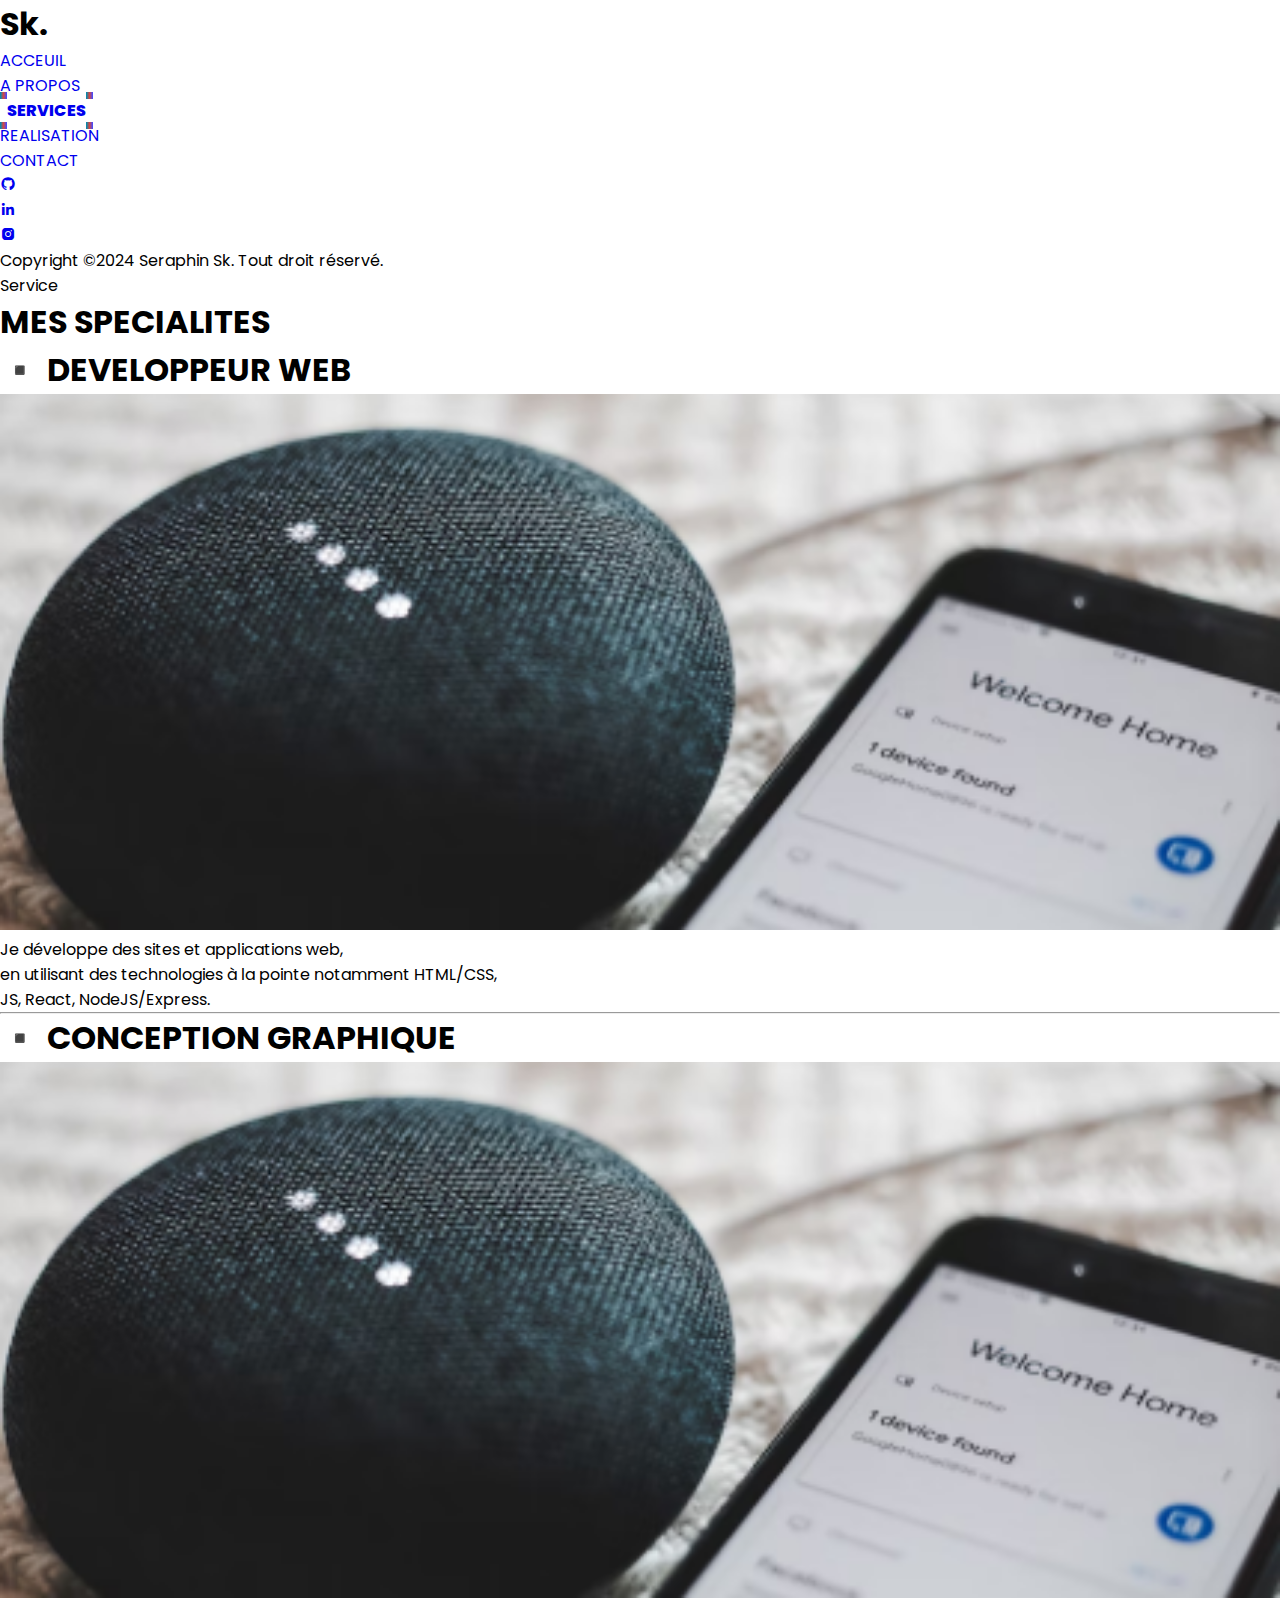
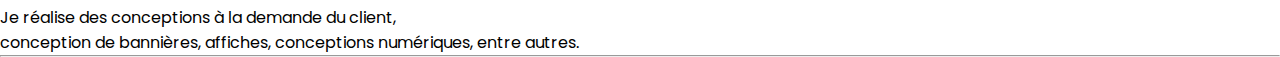
<file: assets/html/services.html>
<!DOCTYPE html>
<html lang="en">
<head>
    <meta charset="UTF-8">
    <meta name="viewport" content="width=device-width, initial-scale=1.0">
    <title>My_Portfolio-Web</title>
    <!--=============== Favicon ===============-->
    <link rel="shortcut icon" href="assets/img/favicon.png" type="image/x-icon">
    <!-- link css -->
    <link rel="stylesheet" href="../css/style.css">
    <!-- box icons -->
    <link href='https://unpkg.com/boxicons@2.1.4/css/boxicons.min.css' rel='stylesheet'>
</head>
<body>
   
    <!-- SERVICES -->
    <section class="global_left">

        <!-- hide sidebar -->
        <input type="checkbox"  id="check">
        
        <label for="check">
            <i class='bx bx-menu' id="btn"></i> 
            <i class='bx bx-x' id="cancel"></i>
        </label>
        
        <div class="side_bar">

            <div class="content_side_bar">
                <div class="content_logo">
                    <h1>Sk.</h1>
                </div>

                <div class="menu_side_bar">
                    <ul class="link_menu">
                        <li><a href="../../index.html">ACCEUIL</a></li>
                        <li><a href="../html/about.html">A PROPOS</a></li>
                        <li><a href="#" class="active">SERVICES</a></li>
                        <li><a href="../html/works.html">REALISATION</a></li>
                        <!-- <li><a href="/assets/html/blogs.html">BLOGS</a></li> -->
                        <li><a href="../html/contact.html">CONTACT</a></li>
                    </ul>
                </div>

                <div class="socails_side_bar">
                    <ul class="link_socails">
                        <li><a href="https://github.com/Seraphin-Sk"><i class='bx bxl-github'></i></a></li>
                        <li><a href="https://www.linkedin.com/in/seraphin-sk-49287720a/"><i class='bx bxl-linkedin'></i></a></li>
                        <li><a href="https://www.instagram.com/seraphin__sk/"><i class='bx bxl-instagram-alt'></i></a></li>
                    </ul>
                </div>

                <div class="copyrights_side_bar">
                    <p>
                        Copyright ©2024 Seraphin Sk. Tout droit réservé.
                    </p>
                </div>
            </div>
        </div>
 
        <!-- too block -->
        <div class="global_right">

            <div class="container_service">
                <div class="service_specialitie">
                    <div class="title_specialitie">
                        <span>Service</span>
                        <h1>MES SPECIALITES</h1>
                    </div>

                    <div class="services_items">
                        <div class="items_group">
                            <div class="items_title">
                                <h1> ▪️ DEVELOPPEUR WEB</h1>
                            </div>
                            
                            <div class="items_subtitle">
                                <span class="item_img">
                                    <img src="../img/mobile.png" alt="">
                                </span>
                                <p>Je développe des sites et applications web, <br>
                                    en utilisant des technologies à la pointe notamment HTML/CSS, <br> JS, React, NodeJS/Express.</p>
                            </div>

                            <!-- <div class="items_icons">
                                <i class='bx bx-plus'></i>
                            </div> -->
                        </div>
                        <hr>

                        <div class="items_group">
                            <div class="items_title">
                                <h1> ▪️ CONCEPTION GRAPHIQUE</h1>
                            </div>

                            <div class="items_subtitle">
                                <span class="item_img">
                                    <img src="../img/mobile.png" alt="">
                                </span>
                                <p>Je réalise des conceptions à la demande du client, <br>
                                    conception de bannières, affiches, conceptions numériques, entre autres.</p>
                            </div>

                            <!-- <div class="items_icons">
                                <i class='bx bx-minus'></i>
                            </div> -->
                        </div>
                        <hr>
                    </div>
                </div>
            </div>
        </div>
    </section>
</body>
</html>
</file>
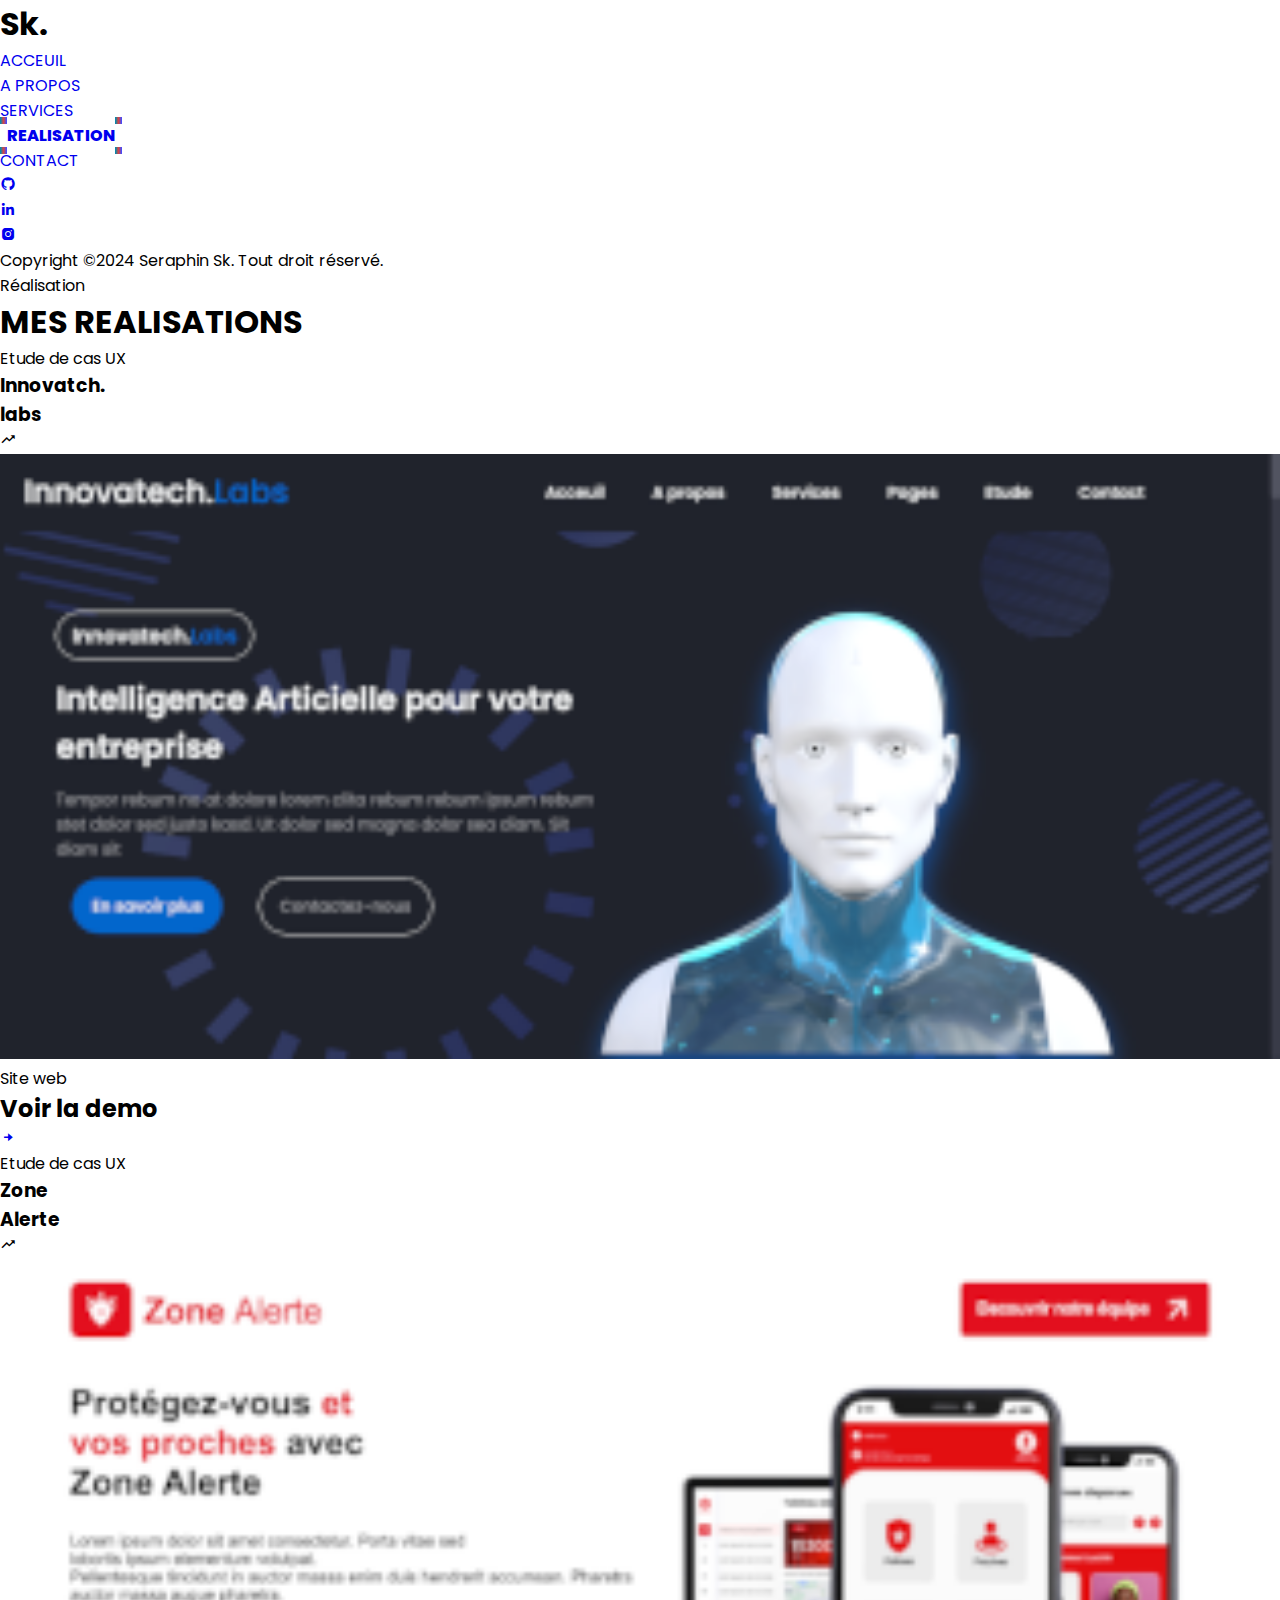
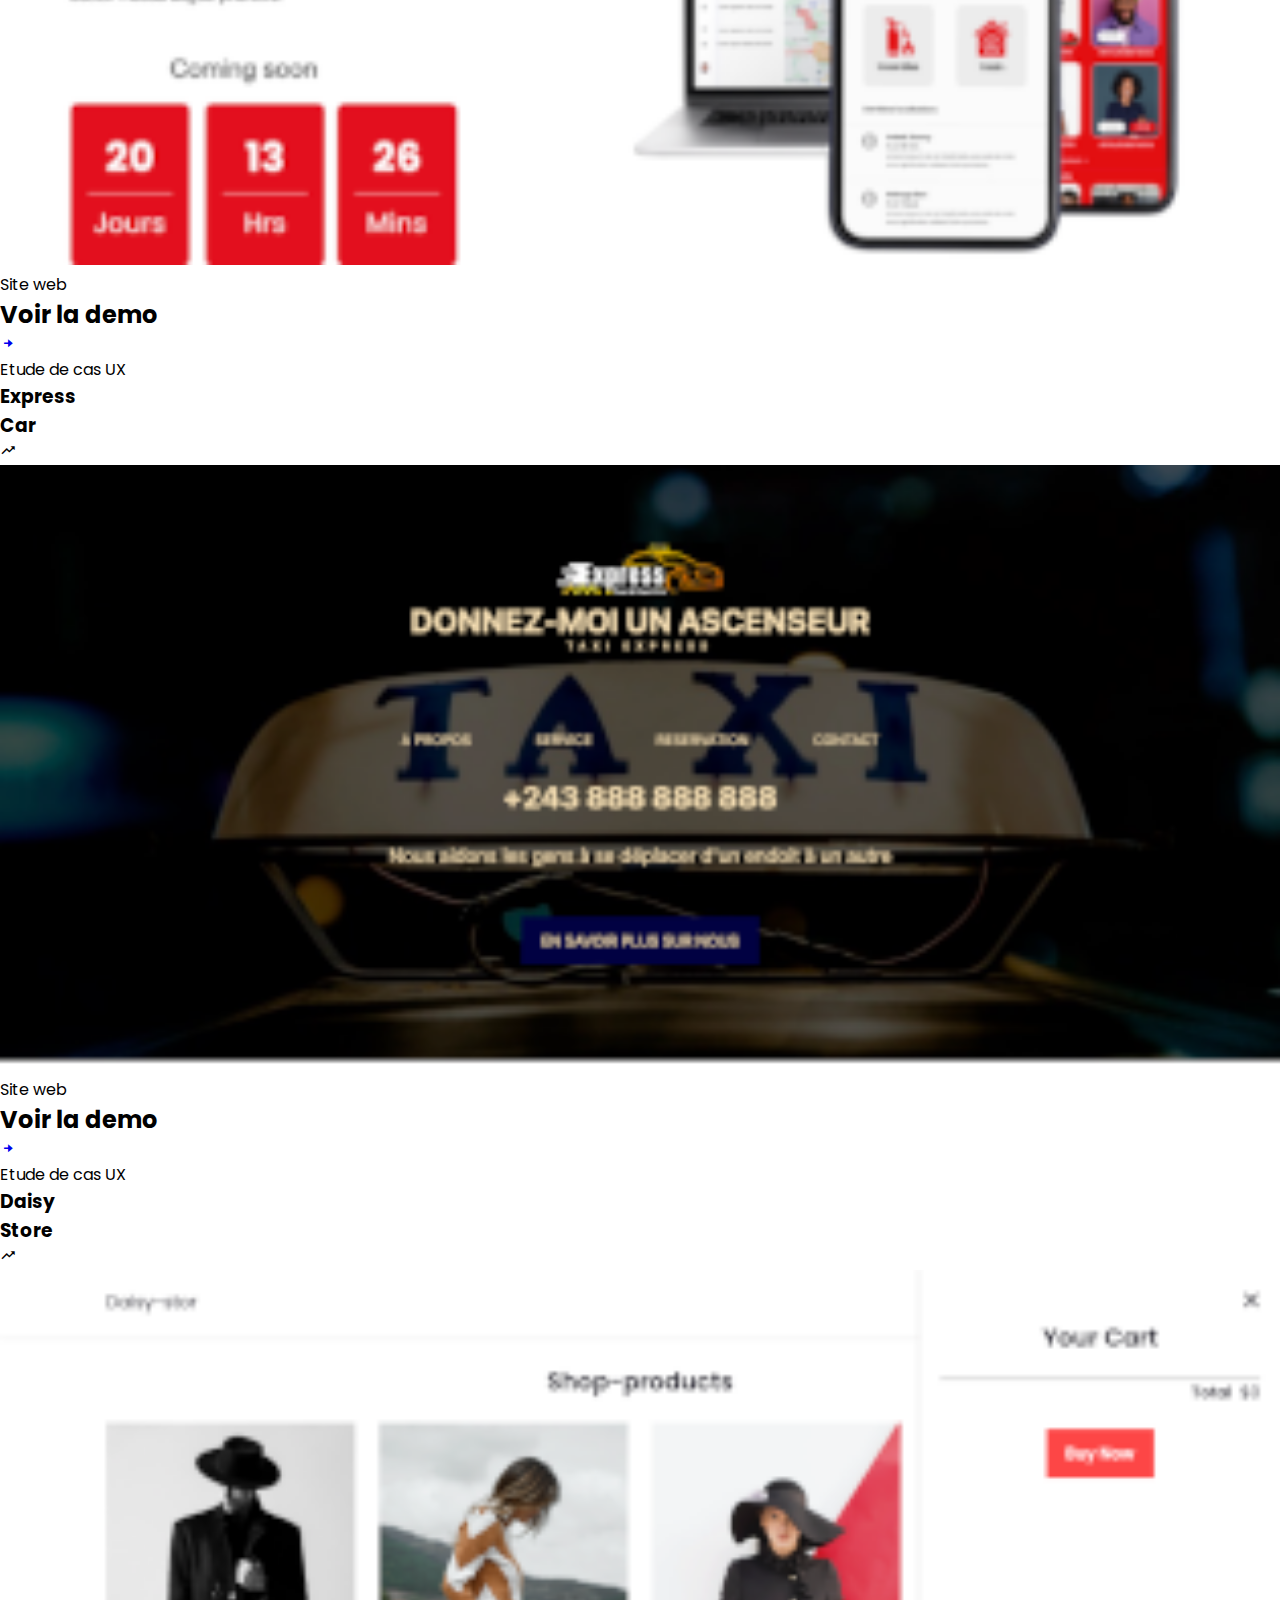
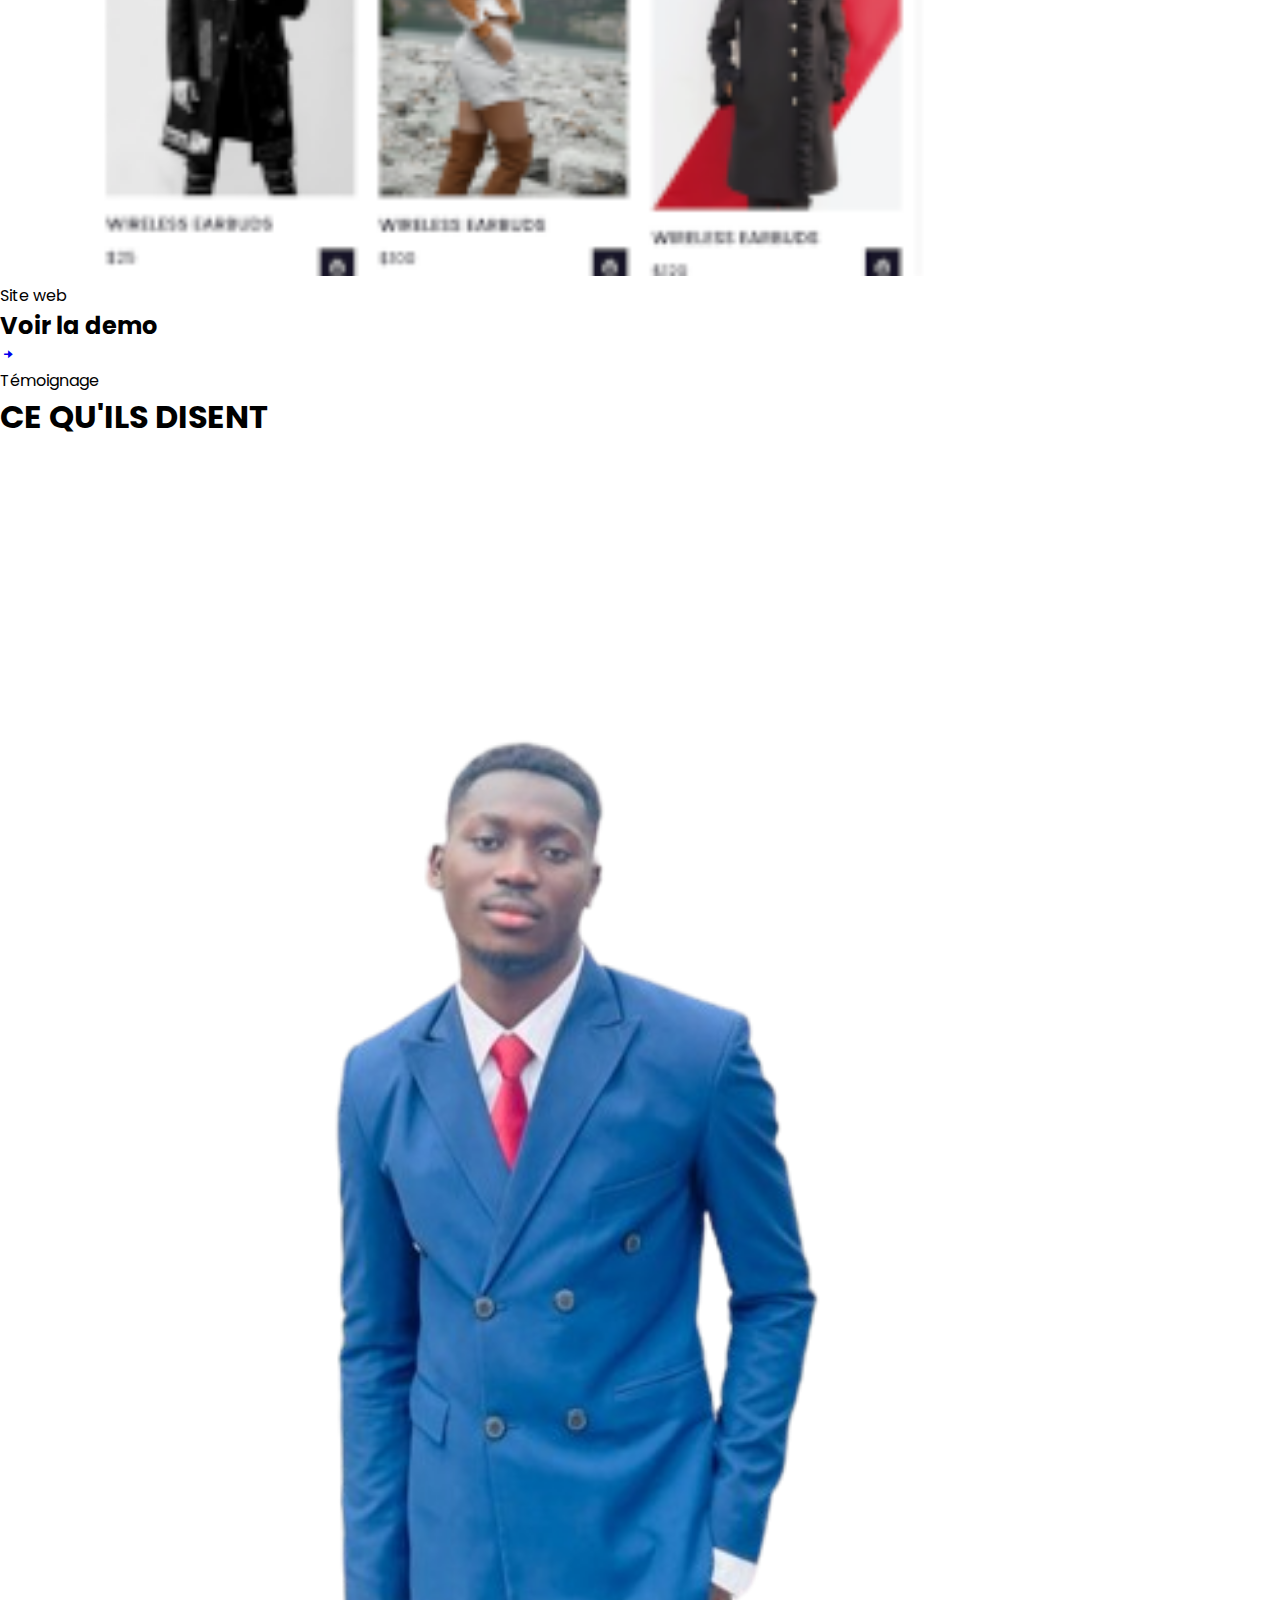
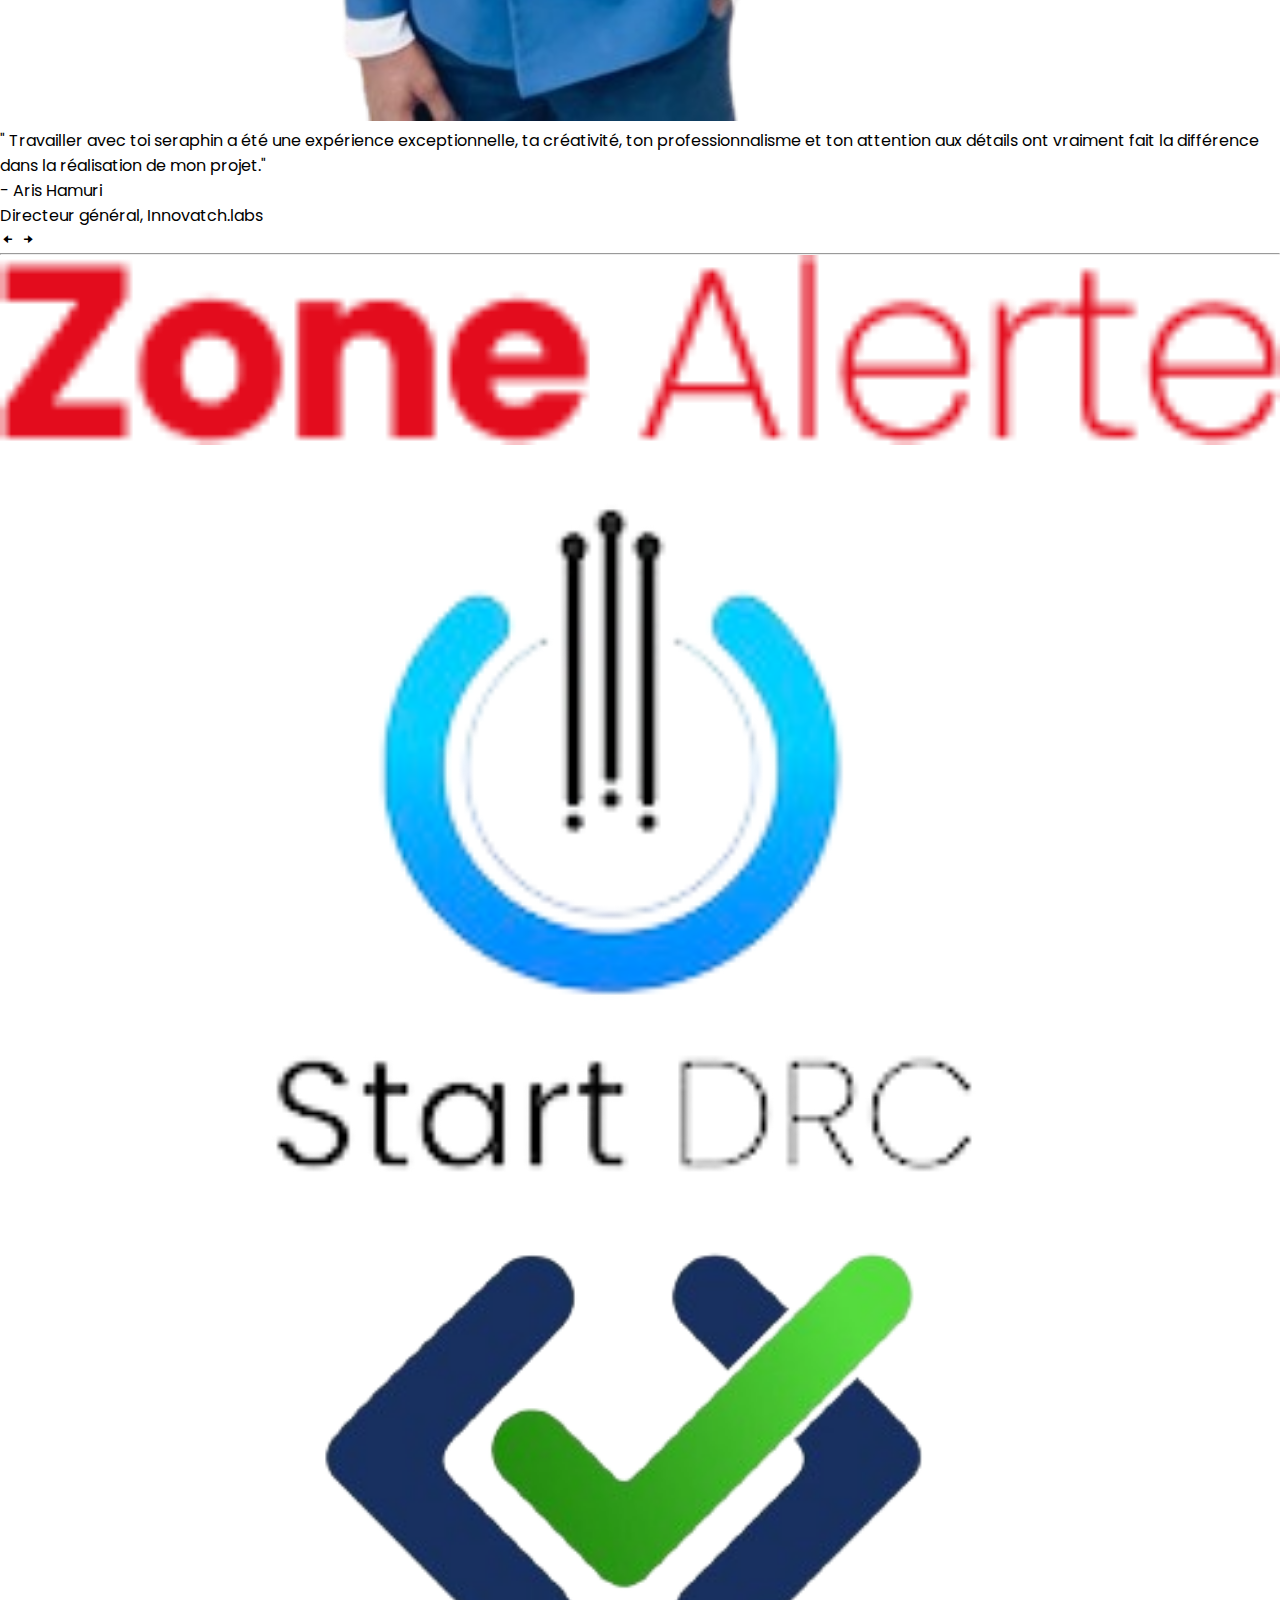
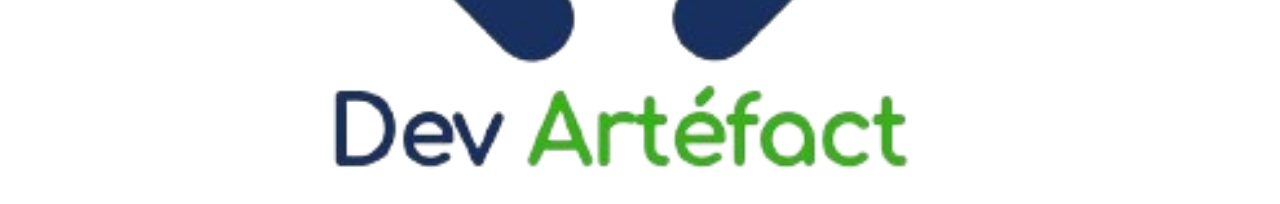
<file: assets/html/works.html>
<!DOCTYPE html>
<html lang="en">
<head>
    <meta charset="UTF-8">
    <meta name="viewport" content="width=device-width, initial-scale=1.0">
    <title>My_Portfolio-Web</title>
    <!--=============== Favicon ===============-->
    <link rel="shortcut icon" href="assets/img/favicon.png" type="image/x-icon">
    <!-- link css -->
    <link rel="stylesheet" href="../css/style.css">
    <!-- box icons -->
    <link href='https://unpkg.com/boxicons@2.1.4/css/boxicons.min.css' rel='stylesheet'>
</head>
<body>
   
    <!-- WORKS -->
    <section class="global_left">

        <!-- hide sidebar -->
        <input type="checkbox"  id="check">
        
        <label for="check">
            <i class='bx bx-menu' id="btn"></i> 
            <i class='bx bx-x' id="cancel"></i>
        </label>
        
        <div class="side_bar">

            <div class="content_side_bar">
                <div class="content_logo">
                    <h1>Sk.</h1>
                </div>

                <div class="menu_side_bar">
                    <ul class="link_menu">
                        <li><a href="../../index.html">ACCEUIL</a></li>
                        <li><a href="../html/about.html">A PROPOS</a></li>
                        <li><a href="../html/services.html">SERVICES</a></li>
                        <li><a href="#" class="active">REALISATION</a></li>
                        <!-- <li><a href="/assets/html/blogs.html">BLOGS</a></li> -->
                        <li><a href="../html/contact.html">CONTACT</a></li>
                    </ul>
                </div>

                <div class="socails_side_bar">
                    <ul class="link_socails">
                        <li><a href="https://github.com/Seraphin-Sk"><i class='bx bxl-github'></i></a></li>
                        <li><a href="https://www.linkedin.com/in/seraphin-sk-49287720a/"><i class='bx bxl-linkedin'></i></a></li>
                        <li><a href="https://www.instagram.com/seraphin__sk/"><i class='bx bxl-instagram-alt'></i></a></li>
                    </ul>
                </div>

                <div class="copyrights_side_bar">
                    <p>
                        Copyright ©2024 Seraphin Sk. Tout droit réservé.
                    </p>
                </div>
            </div>
        </div>
 
        <!-- too block -->
        <div class="global_right">

            <div class="recent_projets">
                <div class="container_project">
                    <div class="work_title">
                        <span>Réalisation</span>
                        <h1>MES REALISATIONS </h1>
                    </div>

                    <div class="work_content">
                        <div class="project_content">
                            <div class="work_project">
                                <span>Etude de cas UX</span>
                                <h3>Innovatch. <br> labs</h3>
                                <i class='bx bx-trending-up'></i>
                            </div>
    
                            <div class="work_img">
                                <img src="../img/projet_1.png" alt="">

                                <div class="work_modal">
                                    <span class="modal_subtitle">Site web</span>

                                    <h2 class="modal_title">
                                        Voir la demo
                                    </h2>

                                     <a href="https://innovatech-labs-website.netlify.app/" class="modal_button">
                                        <i class='bx bxs-right-arrow-alt'></i>
                                     </a>
                                </div>

                            </div>
                        </div>

                        <div class="project_content">
                            <div class="work_project">
                                <span>Etude de cas UX</span>
                                <h3>Zone <br> Alerte</h3>
                                <i class='bx bx-trending-up'></i>
                            </div>
    
                            <div class="work_img">
                                <img src="../img/projet_2.png" alt="">

                                <div class="work_modal">                                
                                    <span class="modal_subtitle">Site web</span>

                                    <h2 class="modal_title">
                                        Voir la demo
                                    </h2>

                                     <a href="https://zonealerte.com/" class="modal_button">
                                        <i class='bx bxs-right-arrow-alt'></i>
                                     </a>
                                </div>
                            </div>
                        </div>

                        <div class="project_content">
                            <div class="work_project">
                                <span>Etude de cas UX</span>
                                <h3>Express <br> Car</h3>
                                <i class='bx bx-trending-up'></i>
                            </div>
    
                            <div class="work_img">
                                <img src="../img/projet_3.png" alt="">

                                <div class="work_modal">
                                    <span class="modal_subtitle">Site web</span>

                                    <h2 class="modal_title">
                                        Voir la demo
                                    </h2>

                                     <a href="https://cars-express-website.netlify.app" class="modal_button">
                                        <i class='bx bxs-right-arrow-alt'></i>
                                     </a>
                                </div>
                            </div>
                        </div>

                        <div class="project_content">
                            <div class="work_project">
                                <span>Etude de cas UX</span>
                                <h3>Daisy <br> Store</h3>
                                <i class='bx bx-trending-up'></i>
                            </div>
    
                            <div class="work_img">
                                <img src="../img/projet_4.png" alt="">

                                <div class="work_modal">
                                    <span class="modal_subtitle">Site web</span>

                                    <h2 class="modal_title">
                                        Voir la demo
                                    </h2>

                                     <a href="https://daisy-store-website.netlify.app" class="modal_button">
                                        <i class='bx bxs-right-arrow-alt'></i>
                                     </a>
                                </div>
                            </div>
                        </div>
                    </div>
                </div>

                <div class="testimonials">
                    <div class="content_testi">
                        <div class="testi_title">
                            <span>Témoignage</span>
                            <h1>CE QU'ILS DISENT</h1>
                        </div>

                        <div class="block_testi">
                            <div class="testi_img">
                                <img src="../img/aris.png" alt="">
                            </div>

                            <div class="testi_quote">
                                <div class="quote_p">
                                    <p>
                                        " Travailler avec toi seraphin a été une expérience exceptionnelle, ta créativité, ton professionnalisme et ton attention aux détails ont vraiment fait la différence dans la réalisation de mon projet."
                                    </p>
                                    <span> 
                                        - Aris Hamuri <br> Directeur général, Innovatch.labs
                                    </span>
                                </div>

                                <div class="quote_icons">
                                    <i class='bx bxs-left-arrow-alt'></i>
                                    <i class='bx bxs-right-arrow-alt'></i>
                                </div>
                            </div>
                        </div>
                    </div>
                    <hr>

                    <div class="testi_logo">
                       <img src="../img/Zone Alerte.png" alt="">
                       <img src="../img/startdrc-removebg-preview.png" alt="">
                       <img src="../img/dev_artefact_20240414_1.png" alt="">
                    </div>
                </div>
            </div>
        </div>
    </section>
</body>
</html>
</file>
<file: assets/css/style.css>
/* Google fonts */
@import url('https://fonts.googleapis.com/css2?family=Poppins:ital,wght@0,400;0,500;0,600;0,700;0,800;0,900;1,800;1,900&display=swap');

*{
    font-family: "Poppins", sans-serif;
    margin: 0;
    padding: 0;
    box-sizing: border-box;
    list-style: none;
    text-decoration: none;
}

:root {
    --text-color: #000000;
    --bg-color: #fff;
    --background: linear-gradient(270.16deg, #464cfa 5.74%, #d74641 50.64%, #0a88ab 92.05%);
}

img{
    width: 100%;
}

/* 01-HOME */
.side-bar{
    position: fixed;
    background-color: #000000;
    top: 0;
    left: 0;
    width: 20%;
    height: 100vh;
    transition: all .5s ease;
}

.content-side-bar{
    padding: 40px;
    color: var(--bg-color);
}

.content-logo{
    position: relative;
    margin-bottom: 120px;
}

.content-logo h1{
    font-size: 30px;
}

.link-menu li{
    padding: 5px 0;
}

.link-menu li a{
    color: var(--bg-color);
    font-size: 0.8rem;
}

.link-menu li a:hover{
    font-weight: 600;
}

.active{
    font-weight: 800;
    border: 7px solid;
    border-image-source: var(--background); 
}

.socails-side-bar{
    margin-top: 120px;
}

 .link-socails li{
    padding: 10px 0 ;
    width: 40px;
    height: 40px;
    background-color: var(--bg-color);
    display: flex;
    align-items: center;
    justify-content: center;
    border-radius: 50%;
    margin-bottom: 5px;
}

.link-socails li:hover{
    transition: 0.5s;
    background-color: #2c16f1;
}

.link-socails li a i:hover{
    color: white;
}

.link-socails li a{
    color: var(--text-color);
}

.copyrights-side-bar{
    margin-top: 50px;
}

.copyrights-side-bar p{
    font-size: 0.8rem;
}


/* hide sidebar */
#check{
    display: none;
}

label #btn, label #cancel{
    display: none;
}


/* part right */
.global-right{
    position: relative;
    top: 0;
    right: 0;
    left: 20%;
    width: 80%;
    height: auto;
    background-color: var(--bg-color);
}


/* HERO */
.hero{
    display: flex;
    justify-content: center;
    align-items: center;
    padding: 0 20px;
}

.content-hero .content{
    position: relative;
    display: grid;
    gap: 2rem;
    align-items : flex-start;
    margin-left: 80px;
    z-index: 100;
}

.content-title h1 {
    font-size: 3rem;
    line-height: 3.5rem;
}

.content-title .title-span{
   font-weight: normal;
}

.content-title .subtitle-span{
    font-weight: 800;
    font-style: italic;
}

.content-btn .title-btn{
    padding: 10px 30px;
    background-color: var(--text-color);
    color: var(--bg-color);
    font-size: 0.8rem;
    cursor: pointer;
    border: none;
    outline: none;
    box-shadow: 0 15px 15px rgba(0, 0, 0, 0.4);
}

.content-btn .title-btn a{
    color: var(--bg-color);
}

.title-btn .icon-btn{
    border: 1px solid linear-gradient(270.16deg, #464cfa 5.74%, #d74641 50.64%, #0a88ab 92.05%);
    padding: 3px 3px;
    font-size: 0.8rem;
    background: linear-gradient(270.16deg, #464cfa 5.74%, #d74641 50.64%, #0a88ab 92.05%);
}

.content-contact{
    display: flex;
    gap: 1.5rem;
}

.contact-text{
    display: flex;
    gap: 0.5rem;
    font-size: 0.7rem;
    font-style: italic;
}

.contact-icon{
    font-size: 1rem;
}

/* vector */
.vector{
    position: relative;
    width: 120px;
    left: 70px;
    top: -310px;
}

.img-hero{
    padding: 0 40px;
}

.socails-hero{
    margin-right: 20px;
}

.link-socails li a{
    font-size: 1.2rem;
}


/* ================ 02-ABOUT ============== */
.container-welcom{
    position: relative;
    padding: 30px 70px;
}
/* welcome to */

.title-wlcom span{
    font-style: italic;
    font-size: 0.7rem;
}

.content-element{
    display: flex;
    align-items: center;
    justify-content: space-between;
}

.element-img img{
    width: 100%;
    height: auto;
}

.element-img .details-img{
    text-align: center;
    margin-top: 20px;
}

.details-img h1{
    color: #3535e7;
}

.details-img .subtitle{
    font-size: 0.8rem;
}

.details-img .subtitle-span{
    font-style: italic;
    font-weight: 800;
}

.details-img button{
    margin-top: 20px;
    padding: 10px 30px;
    background-color: var(--text-color);
    color: var(--bg-color);
    font-size: 0.8rem;
    cursor: pointer;
    border: none;
    outline: none;
    box-shadow: 0 15px 15px rgba(0, 0, 0, 0.4);
}

.details-img button .icon-btn{
    border: 1px solid linear-gradient(270.16deg, #464cfa 5.74%, #d74641 50.64%, #0a88ab 92.05%);
    padding: 3px 3px;
    font-size: 0.8rem;
    background: linear-gradient(270.16deg, #464cfa 5.74%, #d74641 50.64%, #0a88ab 92.05%);
}

.details-img button a{
    color: var(--bg-color);
}

.element-doc{
    margin-left: 80px;
}

.element-doc .doc-links ul{
    display: grid;
    grid-template-columns: repeat(2, max-content);
    gap: 1rem;
    padding: 30px 0;
}

.doc-links li{
    font-style: italic;
    font-size: 0.8rem;
    font-weight: 600;
}

.doc-links .doc-icon{
    border: 1px solid ececec;
    border-radius: 50%;
    padding: 5px;
    background: #ececec;
}

.doc-para{
    display: flex;
    justify-content: space-between;
    padding: 30px 0;
}

.para .title-para{
    margin-bottom: 5px;
    font-size: 1rem;
    font-style: italic;
    display: flex;
    gap: 0.7rem;
}

.para .title-para .number{
    font-style: normal;
    font-size: 2.5rem;
    color: #3535e7;
}

.para .para-content{
    font-size: 0.8rem;
}

.para .para-content span{
    color: #3535e7;
}

.element-doc .doc-faq{
    background-color: var(--text-color);
    border: 1px solid var(--text-color);
    padding: 20px 20px;
    display: flex;
}

.doc-faq p{
    font-size: 0.9rem;
    font-style: italic;
    color:#868686;
    margin-left: 10px;
}

.doc-faq .icon-faq{
    color :#292828;
    font-size: 2.3rem;
}

/* My experience */
.my-experience{
    background: rgb(0, 0, 74);
    display: flex; 
    align-items: center;
    justify-content: space-between;
    padding: 50px 70px;
}

.my-experience .block-1{
    display: grid;
    row-gap: 1rem;
}

.block-1 .block-title .expe{
    color: var(--bg-color);
    font-style: italic;
    font-size: 0.7rem;
}

.block-title h1{
    color: var(--bg-color);
    font-weight: 600;
    letter-spacing: 1px;
}

.block-1 .block-para{
    font-size: 0.7rem;
    color: var(--bg-color);
}


.block-2{
    display: grid;
    grid-template-columns: repeat(2, 2fr);
    gap: 1rem;
}

.block-2 .exp-block span{
    color: #2c16f1;
    font-weight: 600;
}

.exp-block h1{
    color: var(--bg-color);
    font-size: 1.3rem;
    font-weight: 500;
}

/* ============ SERVICES ============= */
.service-specialitie{
    padding: 50px 100px;
}

.service-specialitie .title-specialitie span{
    font-style: italic;
    font-size: 0.7rem;
    color: var(--text-color);
}

.title-specialitie h1{
    font-weight: 600;
    letter-spacing: 0.1rem;
}

.services-items .items-group{
    display: flex;
    justify-content: space-between;
    margin-top: 30px;
}

.items-group .items-title, .items-subtitle, .items-icons{
    margin-bottom: 20px;
}

.items-title h1{
    font-size: 1.1rem;
    font-weight: 500;
}

.items-subtitle p{
    font-size: 0.7rem;
    margin-left: 7rem;
}

.items-subtitle .item-img{
    margin-left: 7rem;
    
}
.items-subtitle .item-img img{
    width: 70%;
    height: auto;
}

.items-icons i{
    font-size: 2rem;
    color: #141313;
    cursor: pointer;
}

/* =========== WORK ======= */

.recent-projets{
    padding: 50px 50px;
}

.container-project .work-title{
    margin-bottom: 30px;
}

.work-title span{
    font-size: 0.7rem;
    font-style: italic;
}

.work-content {
    display: grid;
    grid-template-columns: repeat(2, max-content);
    column-gap: 2rem;
}

.project-content{
    display: flex;
    justify-content: space-between;
}

.work-project{
    padding-right: 1rem;
}
.project-content .work-project span{
    font-size: 0.6rem;
    font-style: italic;
    font-weight: normal;
}

.work-project h3{
    font-size: 1.5rem;
    font-weight: 500;
} 

.work-project i{
    font-size: 3rem;
    color: var(--text-color);
}

.work-img{
    position: relative;
    overflow: hidden;
}

.work-img img{
    width: 100%;
    border: 1px solid rgb(0, 0, 74);
    border-radius: 5px;
}

.work-img .work-modal{
    position: absolute;
    left: 0;
    bottom: -100%;
    width: 100%;
    height: 100%;
    background: linear-gradient(180deg,
                hsla(0, 0%, 0%, 0) 0%,
                hsla(red, 70%, 40%, .8) 120%);
    backdrop-filter: blur(4px);
    -webkit-backdrop-filter: blur(4px); /* for safari */
    border-radius: 5px;
    display: flex;
    flex-direction: column;
    justify-content: end;
    padding: 1rem 2rem;
    transition: bottom 0.6s;
    text-align: center;
}


.modal-subtitle{
    font-size: 0.8rem;
    color: #e6e3e3;
    border: 1px solid #18171768;
    border-radius: 2rem;
    width: 6rem;
    padding: 0 1rem;
    background-color: #18171768;
  }
  
  .modal-title{
    font-size: 1rem;
    padding: 1rem 0;
    color: rgb(0, 0, 74);
  }
  
  .modal-button i{
    font-size: 1.4rem;
    color: var(--text-color);
    font-weight: var(--bg-color);
    border: 1px solid var(--bg-color);
    border-radius: 50px;
    padding: 0.5rem;
    background-color: var(--bg-color);
    transition: all 0.4s ease-out;
  }
  
  .modal-button i:hover{
    background-color: rgb(0, 0, 74);
    color: var(--bg-color);
    border: 1px solid var(--title-color);
  }
  
  /* move and remove blur */
  
  .work-img:hover .work-modal{
    bottom: 0;
  }
  

/* TESTIMONAIL */

.recent-projets .testimonials{
    background: rgb(0, 0, 74) ;
    margin-top: 30px;
}

.content-testi .testi-title{
    text-align: center;
    padding: 30px 0;
    margin-bottom: -70px;

}

.testi-title span{
    font-style: italic;
    font-size: 0.7rem;
    color: var(--bg-color);
}

.testi-title h1{
    color: var(--bg-color);
    font-size: 2rem;
    font-weight: 500;
}

.content-testi .block-testi{
    display: flex;
    justify-content: space-between;
    padding: 0 20px;
}


.block-testi .testi-img img{
    width: 150%;
}

.block-testi .testi-quote{
    margin-left: 50px;
    margin-top: 70px;
} 

.testi-quote .quote-p p{
    font-size: 1rem;
    font-style: italic;
    color: #cececebc;
    padding: 20px 0;
}

.testi-quote .quote-p span{
    font-size: 0.7rem;
    color: var(--bg-color);
}

.testi-quote .quote-icons{
    padding: 20px 0;
}

.quote-icons i{
    border: 1px solid var(--bg-color);
    padding: 5px;
    border-radius: 50%;
    font-size: 1.4rem;
    background: var(--bg-color);
    font-weight: 200;
}

.quote-icons i:hover{
    background-color: rgb(0, 0, 74);
    color: var(--bg-color);
    transition: 0.5s;
}

.testi-logo{
    display: flex;
    justify-content: space-around;
    align-items: center;
    padding: 10px 50px;
}

.testi-logo img{
    width: 15%;
}


/* ================= BLOGS =============== */
.read-blog {
    padding: 50px 50px;
}

.read-blog .blog-title {
    text-align: center;
    margin-bottom: 40px;
}

.blog-title span {
    font-size: 0.7rem;
    font-style: italic;
}

.read-blog  .blog-content {
    display: flex;
    align-items: center;
    justify-content: space-between;
    gap: 3rem;
}

.blog-content img{
    width: 100%;
    height: auto;
}

.blog-content .group-txt span{
    font-size: 0.7rem;
    font-style: italic;
}

.blog-content .group-txt p{
    font-weight: 600;
    font-size: 0.9rem;
}

.read-blog .blog-btn{
    padding: 50px 0;
    text-align: center;
}

.read-blog .blog-btn button{
    padding: 10px 30px;
    background-color: var(--text-color);
    color: var(--bg-color);
    font-size: 0.8rem;
    cursor: pointer;
    border: none;
    outline: none;
    box-shadow: 0 15px 15px rgba(0, 0, 0, 0.4);
}

.blog-btn button .icon-btn{
    border: 1px solid linear-gradient(270.16deg, #464cfa 5.74%, #d74641 50.64%, #0a88ab 92.05%);
    padding: 3px 3px;
    font-size: 0.8rem;
    background: linear-gradient(270.16deg, #464cfa 5.74%, #d74641 50.64%, #0a88ab 92.05%);
}

/* ============ CONTACT ============== */

.container-contact{
    display: flex;
    justify-content: space-around;
    padding: 50px 0;
    margin-top: 10%;
}

.contact-txt{
    display: grid;
    row-gap: 3rem;
}

.contact-txt .txt-title span {
    font-size: 0.7rem;
    font-style: italic;
}

.contact-txt .txt-title h1{
    margin-bottom: 10px;
    font-weight: 600;
}

.contact-txt .txt-title p{
    font-size: 0.7rem;
}

.contact-txt .txt-number span{
    font-weight: 600;
    font-size: 1.2rem;
}

.contact-txt .txt-socials a{
    color: var(--text-color);
    padding: 0 10px;
    font-size: 0.7rem;
}

.contact-txt .txt-socials a:hover{
    font-weight: 600;
}

/* form */
.contact-form {
    background: rgb(0, 0, 74);
    padding: 50px 50px;
    width: 50%;
}

.contact-form .form-txt{
    color: var(--bg-color);
    font-weight: 500;
    margin-bottom: 20px;
}

.input-group{
    margin-bottom: 30px;
}

.input-group .user-name{
    padding: 5px 0;
    border: none;
    outline: none;
    background-color: transparent;
    border-bottom: 1px solid var(--bg-color);
    color: var(--bg-color);
    width: 49%;
}

.input-group .user-name::placeholder{
    color: var(--bg-color);
    font-size: 0.7rem;
}
.form-input .are-msg{
    padding: 5px 0;
    border: none;
    outline: none;
    background-color: transparent;
    border-bottom: 1px solid var(--bg-color);
    color: var(--bg-color);
    resize: none;
    width: 100%;
}

.form-input .are-msg::placeholder{
    color: var(--bg-color);
    font-size: 0.7rem;
}

.form-input .blog-btn{
    margin-top: 25px;
}

.form-input .blog-btn button{
    padding: 10px 20px;
    background-color: var(--text-color);
    color: var(--bg-color);
    font-size: 0.8rem;
    cursor: pointer;
    border: none;
    outline: none;
    box-shadow: 0 15px 15px rgba(0, 0, 0, 0.4);
}

.blog-btn button .icon-btn{
    border: 1px solid linear-gradient(270.16deg, #464cfa 5.74%, #d74641 50.64%, #0a88ab 92.05%);
    padding: 3px 3px;
    font-size: 0.8rem;
    background: linear-gradient(270.16deg, #464cfa 5.74%, #d74641 50.64%, #0a88ab 92.05%);
}


/* =========== MEDIA QUERY ============ */

           /* Smartphone */
/* @media only screen and (min-width: 390px) and (max-width: 600px)  */
@media only screen and (min-width: 320px) and (max-width: 568px){
 
    /* side-bar */

    .global-left .side-bar{
        position: fixed;
        left: -250px;
        width: 55%;
        height: 100vh;
        transition: all .5s ease;
    }

    .content-logo{
        margin-top: 0;
    }

    .content-side-bar .menu-side-bar{
        margin-top: -70px;
    }
    
    .socails-side-bar{
        margin-top: 80px;
    }


    .copyrights-side-bar{
        margin-top: 20px;
    }

    /* hide sidebar */
    #check{
        display: none;
    }

    label #btn, label #cancel{
        display: block;
        position: fixed;
        cursor: pointer;
        background: var(--text-color);
        border-radius: 5px;
    }

    label #btn{
        left: 40px;
        top: 25px;
        font-size: 30px;
        color: var(--bg-color);
        padding: 5px 5px;
        transition: all .5s;
        z-index: 1111;
    }

    label #cancel{
        z-index: 1111;
        left: -150px;
        top: 17px;
        font-size: 25px;
        color: var(--bg-color);
        padding: 4px 5px;
        transition: all .5s ease;
    }

    #check:checked ~ .side-bar{
        left: 0;
    }

    #check:checked ~ label #btn{
        left: 250px;
        opacity: 0;
        pointer-events: none;
    }
    #check:checked ~ label #cancel{
        left: 150px;
    }


    /* ======= HOME - HERO ========= */

    .global-right{
        left: 0;
        width: 100%;
        z-index: -1111;
    }

    .hero{
        display: grid;
        /* margin-top: 70px; */
        /* position: fixed; */
        /* padding: 0;
        margin: 0; */
    }

    /* .hero .content-hero{
        grid-column: 1 / 3; 
    } */

    .content-hero .content{
        margin-left: 10px;
        margin-top: 100px;
    }

    .hero .img-hero, .socails-hero {
        /* grid-column: span 2; */
        grid-row: 2 ;
        
    } 

    .content-contact{
        display: grid;
        row-gap: 0.5em;
    }

    .hero .img-hero{
        width: 120%; 
        margin-top: -100px;
    }

    /* vector */
    .vector{
        position: relative;
        width: 150px;
        left: 5px;
        top: -340px;
    }

    /* ========== ABOUT ========= */
    .container-welcom{
        padding: 20px 0;
        margin-top: 50px;
    }
    /* welcome to */
    
    .title-wlcom{
        text-align: center;
        font-size: 20px;
    }

    .content-element, .doc-para, .my-experience {
        display: block;
    }

    .element-img img{
        width: 100%;
        height: auto;
        margin-top: -50px;
    }

    .doc-para .para{
        padding: 10px 0;
    }

    .element-doc{
        margin-left: 30px;
    }

    .element-doc .doc-faq {
        margin-right: 20px;
    }

    .my-experience {
        display: block;
        padding: 40px 0;
    }

    .my-experience .block-1, .block-2{
        padding: 0 30px;
    }

    .block-title h1{
        font-size: 2.2rem;
    }

    .block-1 .block-title .expe{
        font-size: 1rem;
    }
    
    .block-1 .block-para{
        font-size: 1.3rem;
    }

    .block-2{
        display: block;
        margin-top: 30px;
    }

    .block-2 h1{
        padding: 10px 0;
        font-size: 1.7rem;
    }
    
    /* ========== SERVICES =========== */
    .service-specialitie{
        padding: 0 20px;
        margin-top: 80px;
    }
    
    .service-specialitie .title-specialitie span{
        font-size: 1rem;
    }
    
    .title-specialitie h1{
        font-size: 2.3rem;
    }
    
    .services-items .items-group{
        display: grid;

    }

    .items-title h1{
        font-size: 1.5rem;
    }
    
    .items-subtitle p{
        font-size: 1rem;
        margin-left: 3rem;
    }
    
    .items-subtitle .item-img{
        margin-left: 3rem;
    }
    
    /* ======== WORKS ========= */
    .recent-projets{
        padding: 0 20px;
        margin-top: 80px; 
    }
    
    .work-title span{
        font-size: 1rem;
    }

    .work-title h1{
        font-size: 2.3rem;
    }
    
    .work-content {
        display: grid;
        grid-template-columns:none;
        column-gap: normal;
        row-gap: 1rem;
    }

    .project-content .work-project span{
        font-size: 0.9rem;
    }

    .work-project{
        margin-left: 10px;
    } 

    .work-project h3{
        font-size: 1.7rem;
    } 

    .project-content{
        display: grid;
        row-gap: 1rem;
    }
    
    
    /* .work-project i{
        display: none;
    } */
    
    .work-img img{
        width: 100%;
    }
    .work-img{
        margin-left: 10px;
    }

    /* testimonial */
    
    .content-testi .block-testi{
        display: grid;
        padding: 0 30px;
    }

    .testi-title span{
        font-size: 1rem;
    }

    .block-testi .testi-img img {
        width: 100%;
    }

    .block-testi .testi-quote{
        margin-top: 0;
    } 
    
    .block-testi .testi-quote{
        margin-left: 10px;
    } 


    /* ============ CONTACT ============= */
    .container-contact{
        display: grid;
        padding: 0 30px;
        margin-top: 50px;
    }

    .contact-txt{
        row-gap: 1rem;
        padding: 50px 0;
    }
    
    .contact-txt .txt-title span {
        font-size: 1rem;
    }
    
    .contact-txt .txt-title h1{
        font-size: 2.3rem;
        margin-bottom: 0;
    }
    
    .contact-txt .txt-title p{
        font-size: 1rem;
    }
    
    .contact-txt .txt-number span{
        font-size: 1.5rem;
    }
    
    .contact-txt .txt-socials a{
        color: var(--text-color);
        padding: 0 5px;
        font-size: 1rem;
    }
    
    .contact-form {
        padding: 50px 50px;
        width: 100%;
    }
    
    .input-group .user-name{
        padding: 20px 0;
        width: 100%;
    }
}

               /* Tablette */
    /* ========= MEDIA QUERIES ========== */
@media only screen and (min-width: 601px) and (max-width: 1024px) {
    /* side-bar */

    .global-left .side-bar{
        position: fixed;
        left: -400px;
        width: 40%;
        height: 100vh;
        transition: all .5s ease;
    }

    .content-side-bar .menu-side-bar{
        margin-top: 150px;
    }

    .content-logo{
        margin-top: -20px;
    }

    .content-logo h1{
        font-size: 50px;
    }
    
    .link-menu li{
        padding: 10px 0;
    }
    
    .link-menu li a{
        font-size: 1.7rem;
    }
    
    .link-socails li{
        width: 60px;
        height: 60px;
    }
    
    .link-socails li a{
        font-size: 35px;
    }
    
    .copyrights-side-bar p{
        font-size: 1rem;
    }

    .socails-side-bar{
        margin-top: 100px;
    }


    /* hide sidebar */
    #check{
        display: none;
    }

    label #btn, label #cancel{
        display: block;
        position: fixed;
        cursor: pointer;
        background: var(--text-color);
        border-radius: 5px;
    }

    label #btn{
        left: 60px;
        top: 25px;
        font-size: 60px;
        color: var(--bg-color);
        padding: 5px 5px;
        transition: all .5s;
        z-index: 1111;
    }

    label #cancel{
        z-index: 1111;
        left: -150px;
        top: 17px;
        font-size: 50px;
        color: var(--bg-color);
        padding: 4px 5px;
        transition: all .5s ease;
    }

    #check:checked ~ .side-bar{
        left: 0;
    }

    #check:checked ~ label #btn{
        left: 250px;
        opacity: 0;
        pointer-events: none;
    }
    #check:checked ~ label #cancel{
        left: 220px;
    }
    
    /* ======= HOME - HERO ========= */

    .global-right{
        left: 0;
        width: 100%;
        z-index: -1111;
    }

    .hero{
        display: grid;
        margin-top: 90px;
    }

    .content-hero .content{
        margin-left: 20px;
        margin-top: 40px;
    }

    .hero .img-hero, .socails-hero {
        grid-row: 2 ;
        
    }

    .content-contact{
        display: grid;
        row-gap: 0.5rem;
    }

    .content-title h1 {
        font-size: 5rem;
        line-height: 90px;
    }
    
    .content-title .subtitle{
        font-size: 1.7rem;
    }

    .content-btn .title-btn{
        padding: 20px 40px;
        font-size: 1.5rem;
    }
    
    .title-btn .icon-btn{
        font-size: 1.5rem;
    }
    
    .contact-text{
        font-size: 1.5rem;
    }

    .content-contact .contact-icon{
        font-size: 2rem;
    }

    .hero .img-hero{
        width: 100%; 
        margin-top: -150px;
    }

    /* vector */
    .vector{
        position: relative;
        width: 200px;
        left: 20px;
        top: -440px;
    }


    /* ========== ABOUT ========= */
    .container-welcom{
        padding: 20px 0;
        margin-top: 50px;
    }
    /* welcome to */
    
    .title-wlcom span{
        font-size: 1.5rem;
    }
    .title-wlcom{
        text-align: center;
        font-size: 2rem;
    }

    .content-element, .doc-para, .my-experience {
        display: block;
    }
    
    .element-img img{
        width: 100%;
        height: auto;
        margin-top: -100px;
    }
    
    .element-img .details-img{
        margin-top: 30px;
    }
    
    .details-img h1{
        font-size: 3.5rem;
    }
    
    .details-img .subtitle{
        font-size: 1.5rem;
    }
    
    .details-img button{
        padding: 20px 40px;
        font-size: 1.5rem;
        margin-bottom: 1rem;
    }
    
    .details-img button .icon-btn{
        padding: 5px 5px;
        font-size: 1.5rem;
    }

    .doc-links li{
        font-size: 1.5rem;
    }
    
    .doc-links .doc-icon{
        padding: 10px;
    } 
    
    .doc-para .para{
        padding: 10px 0;
    }

    .para .title-para{
        font-size: 3rem;
        display: flex;
        gap: 1rem;
    }
    
    .para .title-para .number{
        font-size: 6rem;
    }
    
    .para .para-content{
        font-size: 1.5rem;
    }

    .content-element .element-doc {
        margin-left: 30px;
    }
    
    .doc-faq p{
        font-size: 1.2rem;
    }
    
    .doc-faq .icon-faq{
        font-size: 3rem;
    }

    .element-doc{
        margin-left: 20px;
    }

    .element-doc .doc-faq {
        margin-right: 20px;
    }

    .my-experience {
        display: block;
        padding: 40px 0;
    }

    .my-experience .block-1, .block-2{
        padding: 0 30px;
    }

    .block-title h1{
        font-size: 4rem;
    }

    .block-1 .block-title .expe{
        font-size: 1.5rem;
    }
    
    .block-1 .block-para{
        font-size: 1.6rem;
    }

    .block-2{
        display: block;
        margin-top: 30px;
    }
    
    .block-2 .exp-block span{
        color: #2c16f1;
        font-style: normal;
        font-size: 2.3rem;
        font-weight: 600;
    }
    
    .exp-block h1{
        color: var(--bg-color);
        font-size: 2.3rem;
        font-weight: 500;
        padding: 15px 0;
    }

        
     /* ========== SERVICES =========== */
    .service-specialitie{
        padding: 0 20px;
        margin-top: 130px;
    }
    
    .service-specialitie .title-specialitie span{
        font-size: 1.5rem;
    }
    
    .title-specialitie h1{
        font-size: 4rem;
    }
    
    .services-items .items-group{
        display: grid;
    }

    .items-title h1{
        font-size: 2.5rem;
    }
    
    .items-subtitle p{
        font-size: 1.3rem;
        margin-left: 4rem;
    }
    
    .items-subtitle .item-img{
        margin-left: 3rem;
    }

         /* ======== WORKS ========= */
    .recent-projets{
        padding: 0 20px;
        margin-top: 130px; 
    }
    
    .work-title span{
        font-size: 1.5rem;
    }

    .work-title h1{
        font-size: 4rem;
    }
    
    .work-content {
        display: grid;
        grid-template-columns:none;
        column-gap:normal;
        row-gap: 1rem;
        padding: 50px;
    }

    .project-content .work-project span{
        font-size: 1rem;
    }

    .work-project h3{
        font-size: 2rem;
    } 

    .project-content{
        display: flex;
        justify-content: space-around;
        row-gap: 1rem;
    }
    
    
    .work-project i{
        font-size: 4rem;
    }
    
    .work-img img{
        width: 100%;
    }

    .container-project .work-btn button{
        padding: 20px 40px;
        font-size: 1.5rem;
    }
    
    .work-btn button .icon-btn{
        padding: 5px 5px;
        font-size: 1.5rem;
    }

    /* testimonial */

    .testi-title span{
        font-size: 1rem;
    }
    
    .testi-title h1{
        font-size: 2.5rem;
    }

    .content-testi .block-testi{
        display: grid;
        padding: 0 30px;
    }

    .block-testi .testi-img img {
        width: 50%;
        margin-left: 150px;
    }

    .block-testi .testi-quote{
        margin-top: 0;
    } 
    
    .block-testi .testi-quote{
        margin-left: 10px;
    } 

    .testi-quote .quote-p p{
        font-size: 1.3rem;
    }
    
    .testi-quote .quote-p span{
        font-size: 1rem;
    }
    
    .quote-icons i{
        font-size: 1.8rem;
    }
    
 /* ============ CONTACT ============= */
        .container-contact{
            display: block;
            padding: 20px 30px;
        }
    
        .contact-txt{
            padding: 30px 0;
        }
        
        .contact-txt .txt-title span {
            font-size: 1.5rem;
        }
        
        .contact-txt .txt-title h1{
            font-size: 3rem;
            margin-bottom: 0;
        }
        
        .contact-txt .txt-title p{
            font-size: 1.3rem;
        }
        
        .contact-txt .txt-number span{
            font-size: 2.2rem;
        }
        
        .contact-txt .txt-socials a{
            padding: 0 10px;
            font-size: 1.5rem;
        }
        
        .contact-form {
            padding: 50px 50px;
            width: 100%;
        }
        
        .input-group .user-name{
            padding: 20px 0;
            width: 100%;
        }

        .input-group .user-name::placeholder{
            font-size: 1.2rem;
        }

        .form-input .are-msg::placeholder{
            font-size: 1.2rem;
        }
        
        .form-input .form-icon{
            color: var(--bg-color);
            font-size: 1.3rem;
        }
        
        .form-input .form-joint{
            font-size: 1rem;
            color: var(--bg-color);
        }
        
        .form-input .blog-btn button{
            padding: 20px 30px;
            font-size: 1.5rem;
        }
        
        .blog-btn button .icon-btn{
            padding: 5px 5px;
            font-size: 1rem;
        }    
}
</file>
